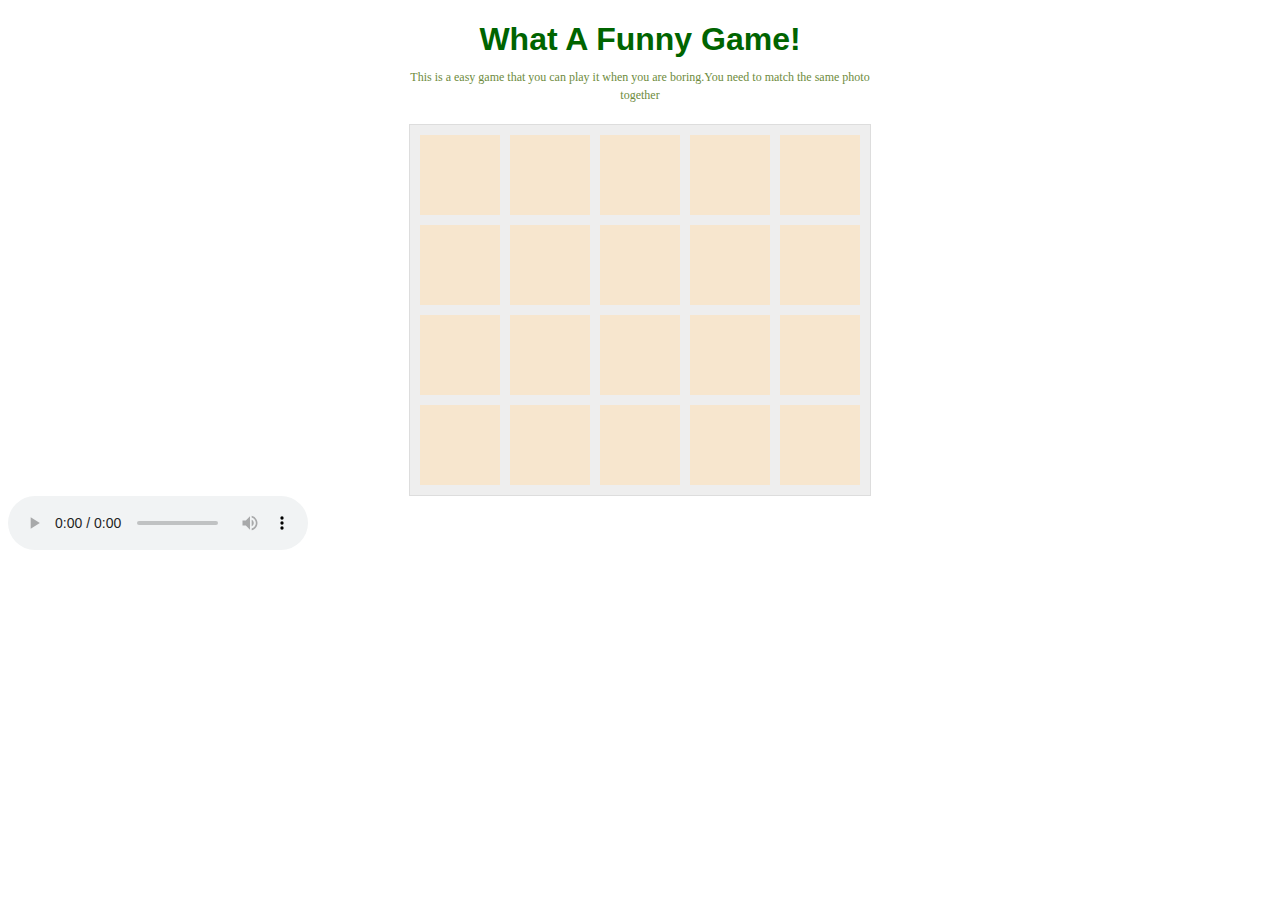
<file: game/index.html>
<!DOCTYPE html>
<html >
  <head>
    <meta charset="UTF-8">
    <title>A Pen by  carman</title>
    
    
    
    
        <link rel="stylesheet" href="css/style.css">

    
    
    
  </head>

  <body>

    <h1>What A Funny Game!</h1>
<p>This is a easy game that you can play it when you are boring.You need to match the same photo together</p>
<div id="container">
</div>
<audio controls>
  <source src="http://picosong.com/cdn/dc66693ff36d424a60bd327133273e04.mp3" type="audio/mpeg">
</audio>
    
        <script src="js/index.js"></script>

    
    
    
  </body>
</html>
</file>
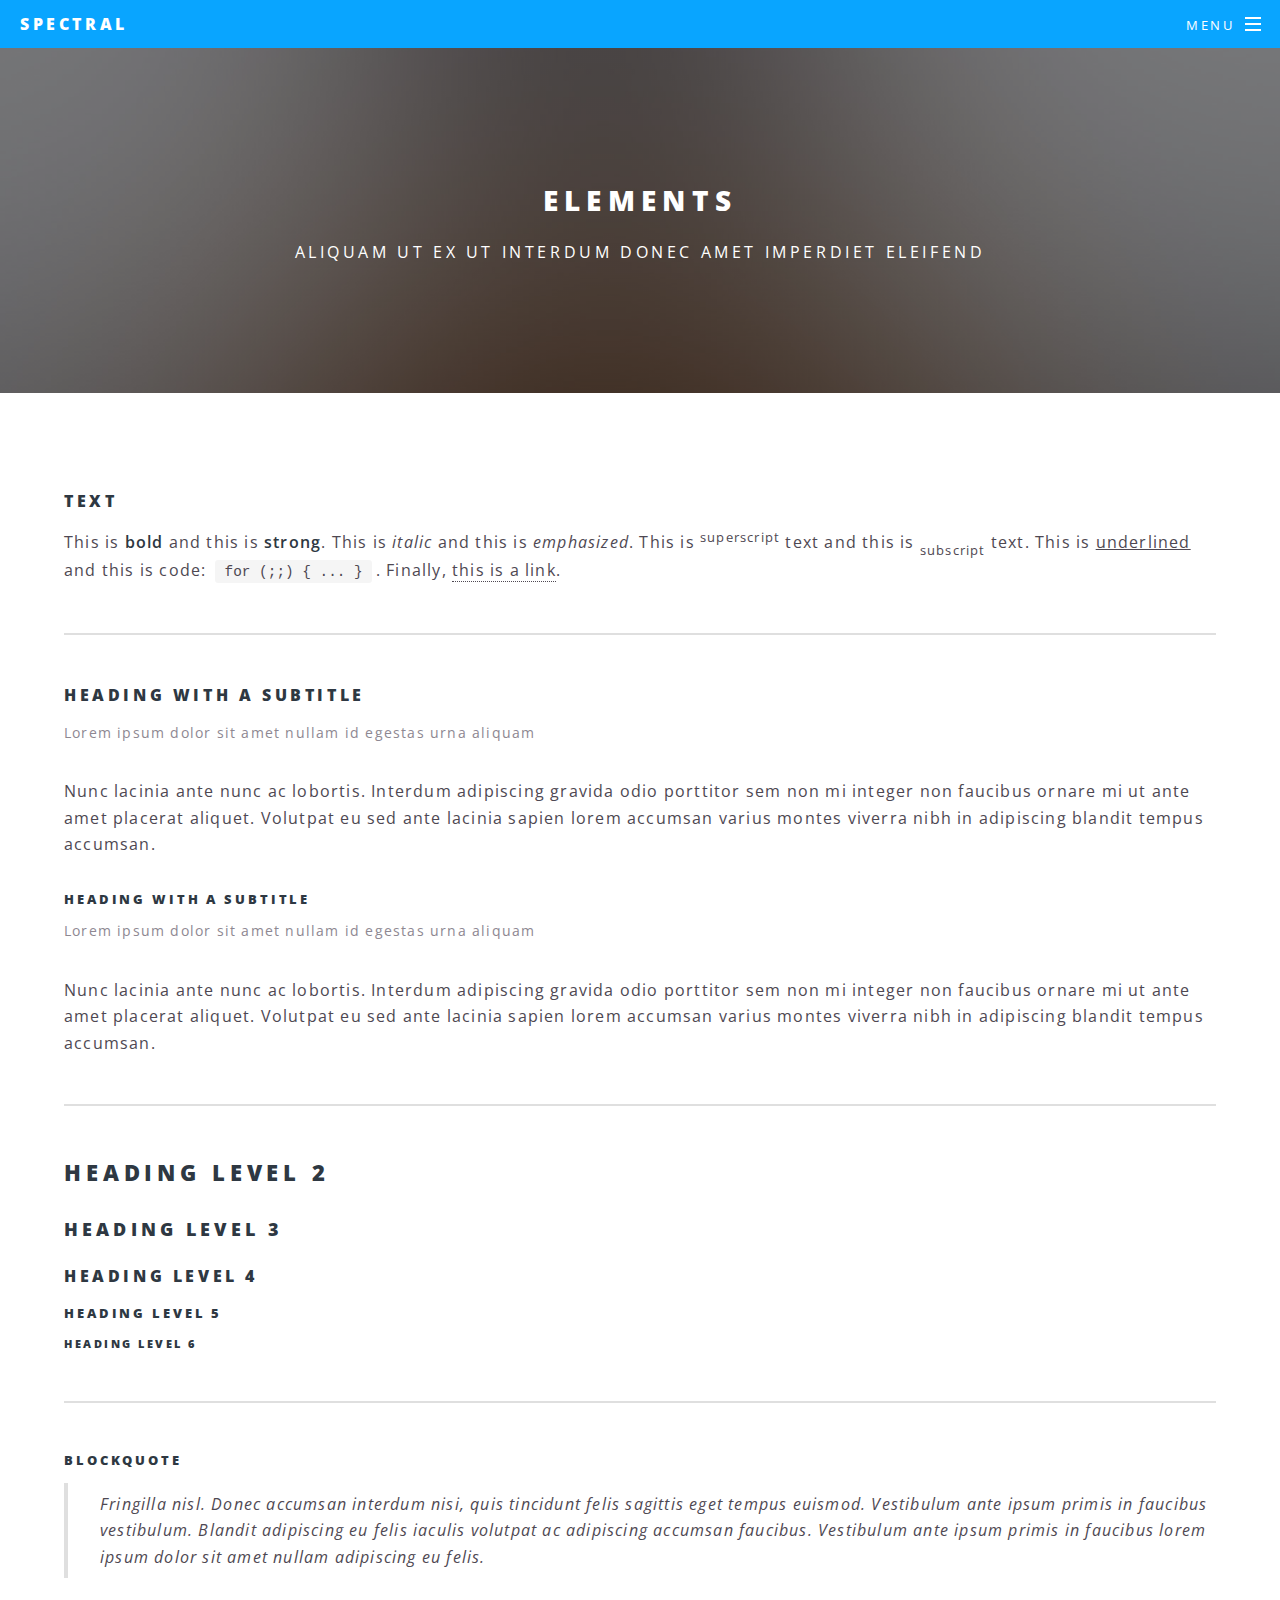
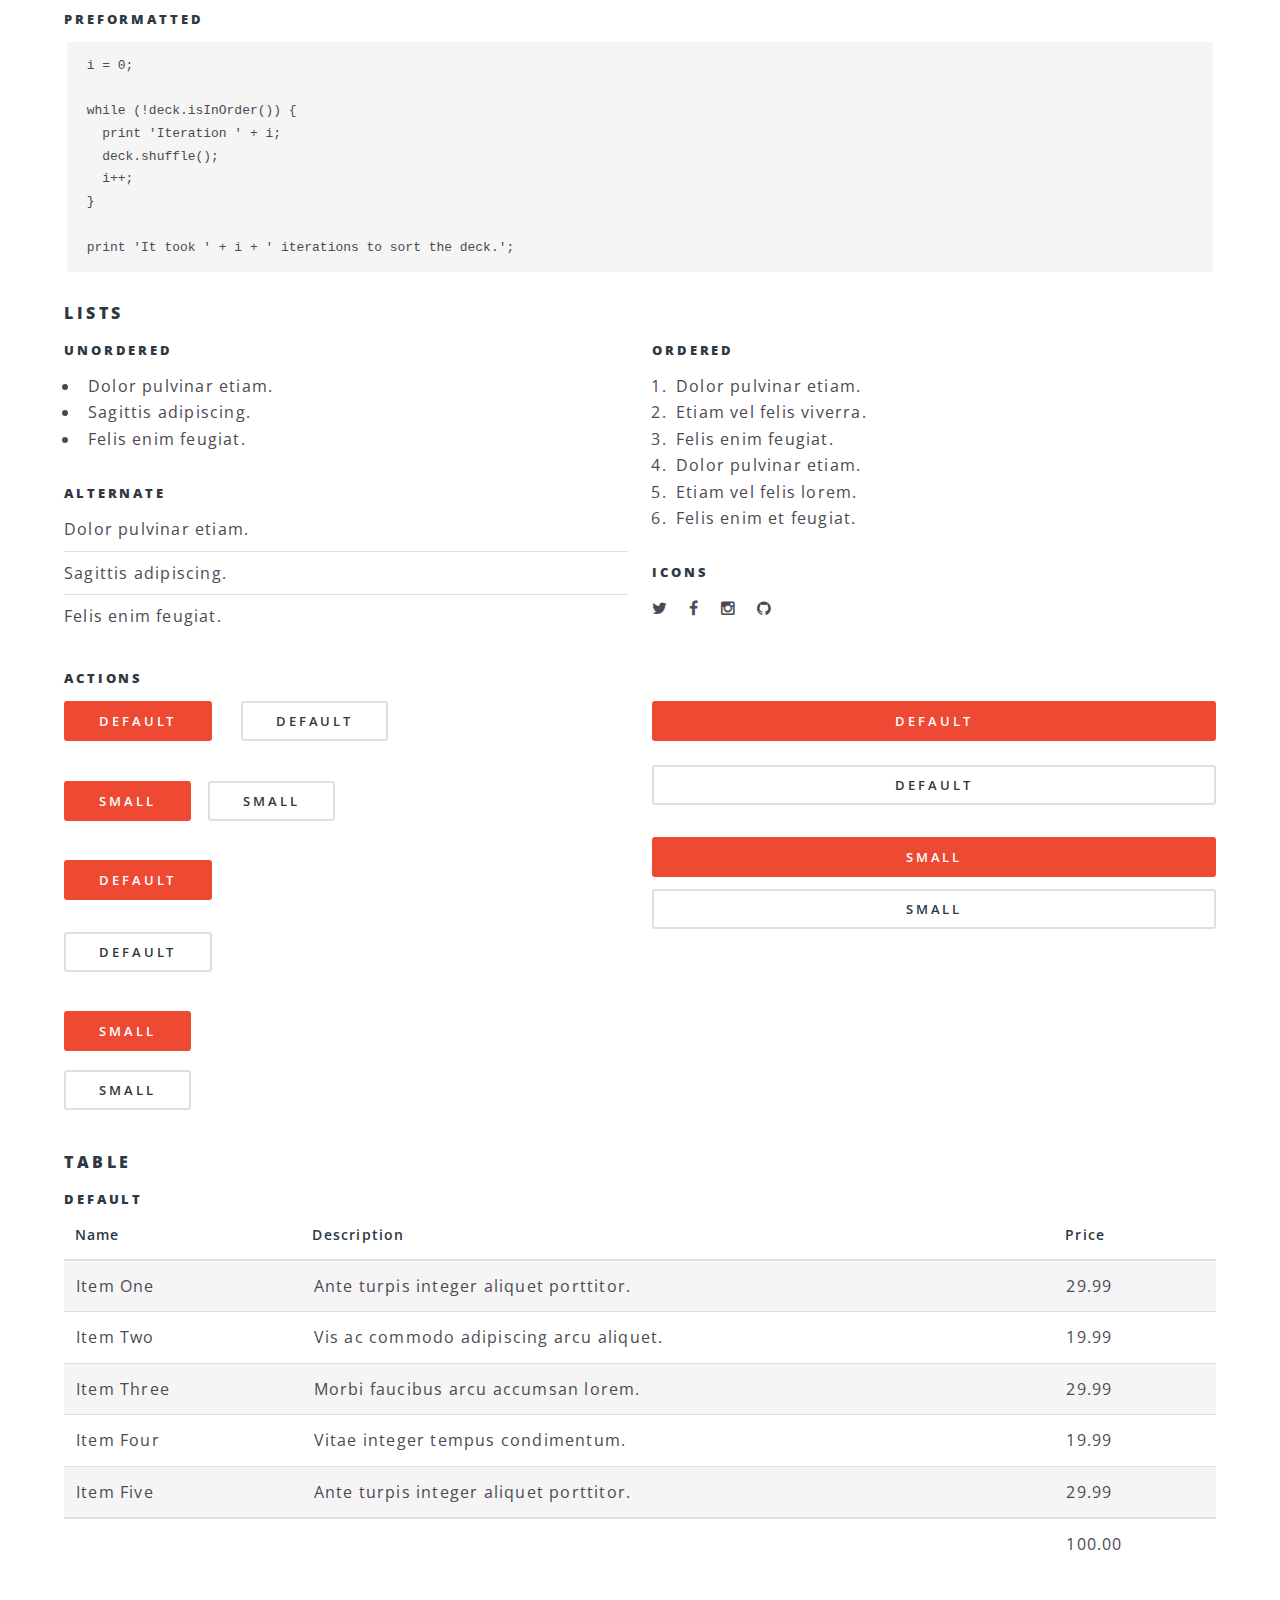
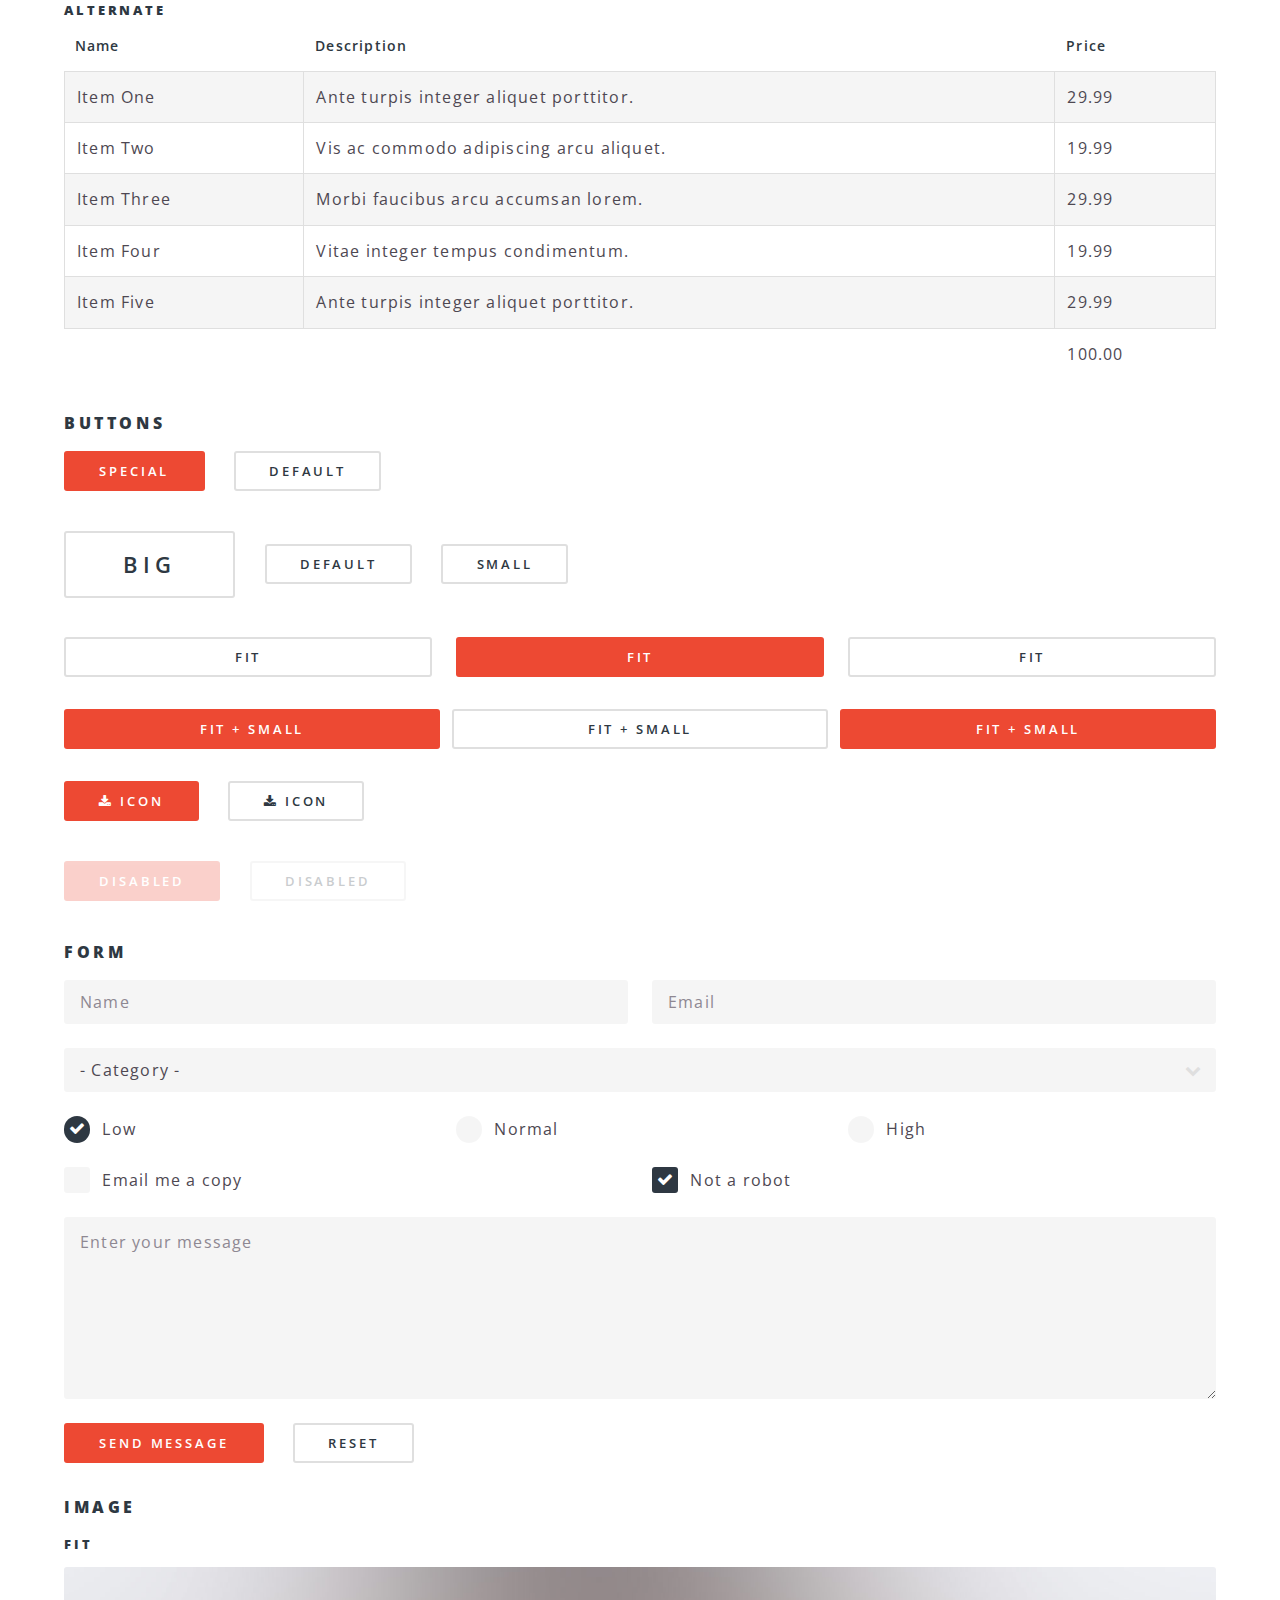
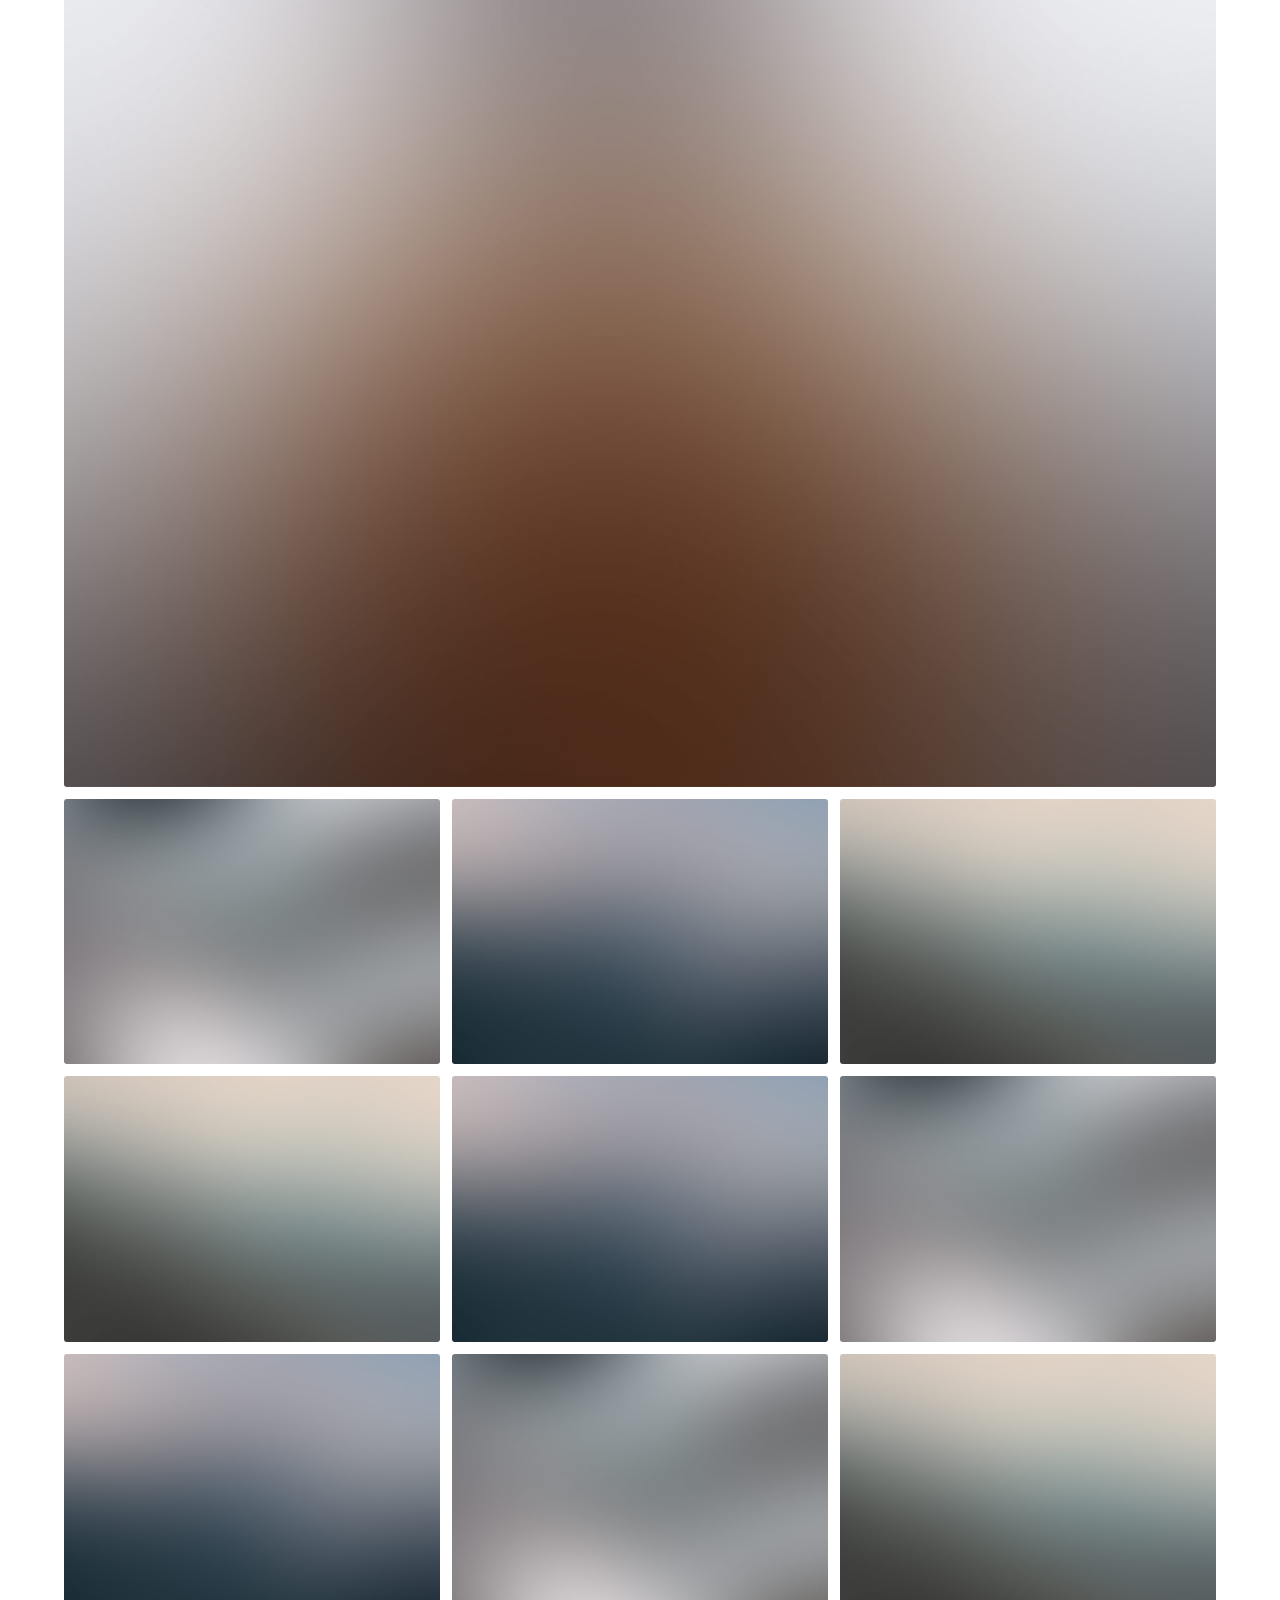
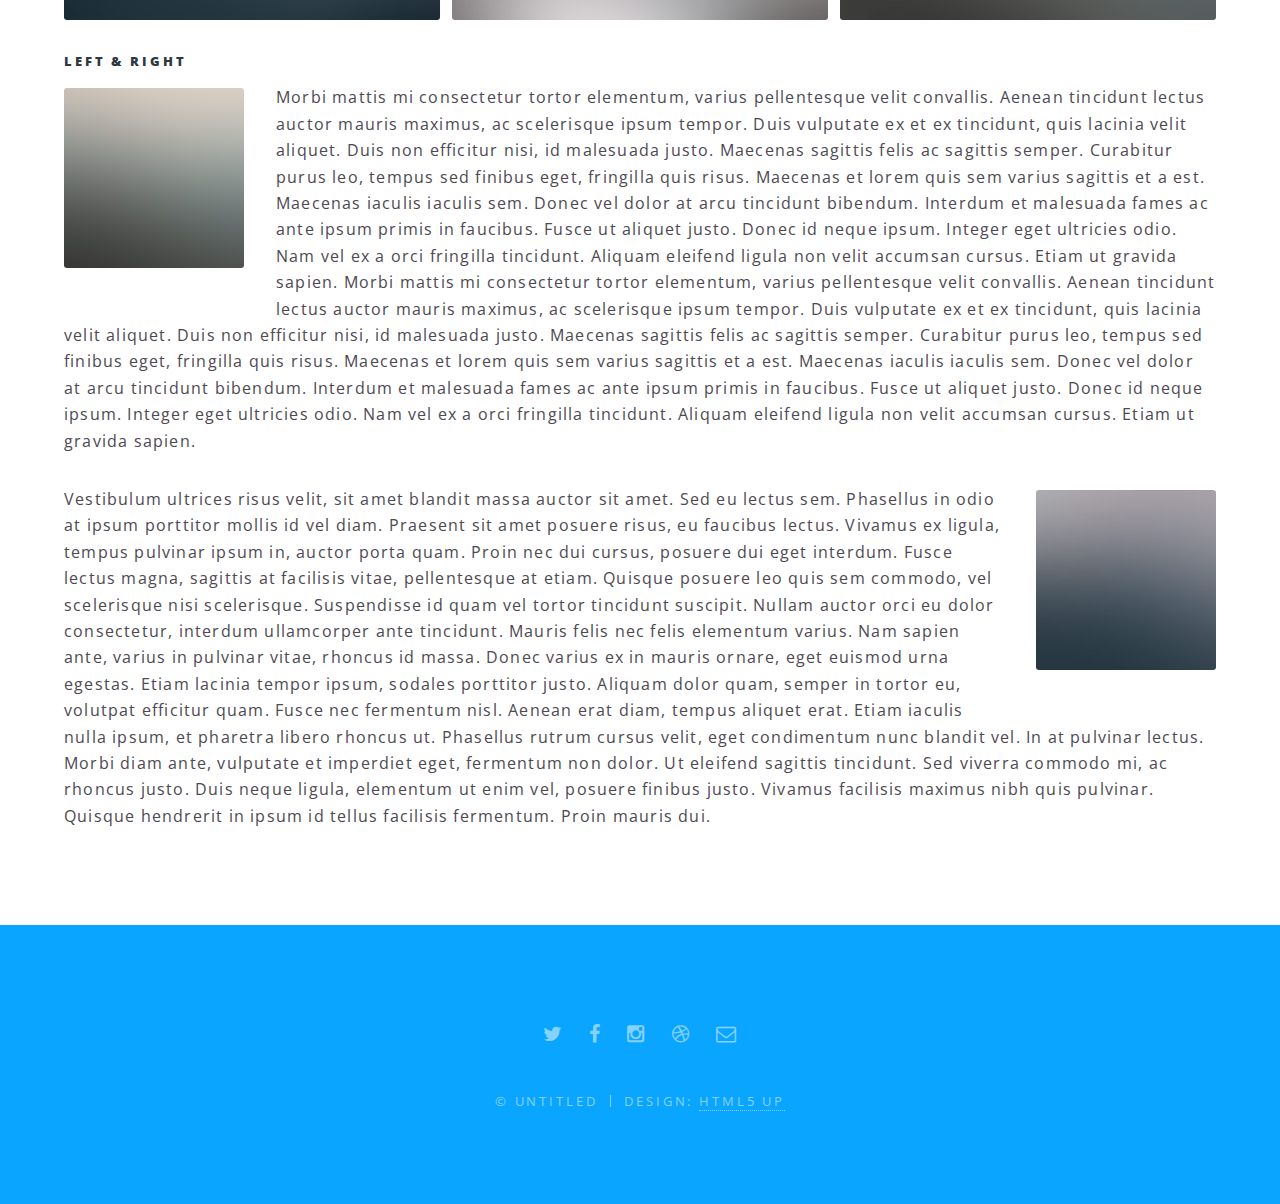
<file: elements.html>
<!DOCTYPE HTML>
<!--
	Spectral by HTML5 UP
	html5up.net | @n33co
	Free for personal and commercial use under the CCA 3.0 license (html5up.net/license)
-->
<html>
	<head>
		<title>Elements - Spectral by HTML5 UP</title>
		<meta charset="utf-8" />
		<meta name="viewport" content="width=device-width, initial-scale=1" />
		<!--[if lte IE 8]><script src="assets/js/ie/html5shiv.js"></script><![endif]-->
		<link rel="stylesheet" href="assets/css/main.css" />
		<!--[if lte IE 8]><link rel="stylesheet" href="assets/css/ie8.css" /><![endif]-->
		<!--[if lte IE 9]><link rel="stylesheet" href="assets/css/ie9.css" /><![endif]-->
	</head>
	<body>

		<!-- Page Wrapper -->
			<div id="page-wrapper">

				<!-- Header -->
					<header id="header">
						<h1><a href="index.html">Spectral</a></h1>
						<nav id="nav">
							<ul>
								<li class="special">
									<a href="#menu" class="menuToggle"><span>Menu</span></a>
									<div id="menu">
										<ul>
											<li><a href="index.html">Home</a></li>
											<li><a href="generic.html">Generic</a></li>
											<li><a href="elements.html">Elements</a></li>
											<li><a href="#">Sign Up</a></li>
											<li><a href="#">Log In</a></li>
										</ul>
									</div>
								</li>
							</ul>
						</nav>
					</header>

				<!-- Main -->
					<article id="main">
						<header>
							<h2>Elements</h2>
							<p>Aliquam ut ex ut interdum donec amet imperdiet eleifend</p>
						</header>
						<section class="wrapper style5">
							<div class="inner">

								<section>
									<h4>Text</h4>
									<p>This is <b>bold</b> and this is <strong>strong</strong>. This is <i>italic</i> and this is <em>emphasized</em>.
									This is <sup>superscript</sup> text and this is <sub>subscript</sub> text.
									This is <u>underlined</u> and this is code: <code>for (;;) { ... }</code>. Finally, <a href="#">this is a link</a>.</p>
									<hr />
									<header>
										<h4>Heading with a Subtitle</h4>
										<p>Lorem ipsum dolor sit amet nullam id egestas urna aliquam</p>
									</header>
									<p>Nunc lacinia ante nunc ac lobortis. Interdum adipiscing gravida odio porttitor sem non mi integer non faucibus ornare mi ut ante amet placerat aliquet. Volutpat eu sed ante lacinia sapien lorem accumsan varius montes viverra nibh in adipiscing blandit tempus accumsan.</p>
									<header>
										<h5>Heading with a Subtitle</h5>
										<p>Lorem ipsum dolor sit amet nullam id egestas urna aliquam</p>
									</header>
									<p>Nunc lacinia ante nunc ac lobortis. Interdum adipiscing gravida odio porttitor sem non mi integer non faucibus ornare mi ut ante amet placerat aliquet. Volutpat eu sed ante lacinia sapien lorem accumsan varius montes viverra nibh in adipiscing blandit tempus accumsan.</p>
									<hr />
									<h2>Heading Level 2</h2>
									<h3>Heading Level 3</h3>
									<h4>Heading Level 4</h4>
									<h5>Heading Level 5</h5>
									<h6>Heading Level 6</h6>
									<hr />
									<h5>Blockquote</h5>
									<blockquote>Fringilla nisl. Donec accumsan interdum nisi, quis tincidunt felis sagittis eget tempus euismod. Vestibulum ante ipsum primis in faucibus vestibulum. Blandit adipiscing eu felis iaculis volutpat ac adipiscing accumsan faucibus. Vestibulum ante ipsum primis in faucibus lorem ipsum dolor sit amet nullam adipiscing eu felis.</blockquote>
									<h5>Preformatted</h5>
									<pre><code>i = 0;

while (!deck.isInOrder()) {
  print 'Iteration ' + i;
  deck.shuffle();
  i++;
}

print 'It took ' + i + ' iterations to sort the deck.';</code></pre>
								</section>

								<section>
									<h4>Lists</h4>
									<div class="row">
										<div class="6u 12u$(medium)">
											<h5>Unordered</h5>
											<ul>
												<li>Dolor pulvinar etiam.</li>
												<li>Sagittis adipiscing.</li>
												<li>Felis enim feugiat.</li>
											</ul>
											<h5>Alternate</h5>
											<ul class="alt">
												<li>Dolor pulvinar etiam.</li>
												<li>Sagittis adipiscing.</li>
												<li>Felis enim feugiat.</li>
											</ul>
										</div>
										<div class="6u$ 12u$(medium)">
											<h5>Ordered</h5>
											<ol>
												<li>Dolor pulvinar etiam.</li>
												<li>Etiam vel felis viverra.</li>
												<li>Felis enim feugiat.</li>
												<li>Dolor pulvinar etiam.</li>
												<li>Etiam vel felis lorem.</li>
												<li>Felis enim et feugiat.</li>
											</ol>
											<h5>Icons</h5>
											<ul class="icons">
												<li><a href="#" class="icon fa-twitter"><span class="label">Twitter</span></a></li>
												<li><a href="#" class="icon fa-facebook"><span class="label">Facebook</span></a></li>
												<li><a href="#" class="icon fa-instagram"><span class="label">Instagram</span></a></li>
												<li><a href="#" class="icon fa-github"><span class="label">Github</span></a></li>
											</ul>
										</div>
									</div>
									<h5>Actions</h5>
									<div class="row">
										<div class="6u 12u$(medium)">
											<ul class="actions">
												<li><a href="#" class="button special">Default</a></li>
												<li><a href="#" class="button">Default</a></li>
											</ul>
											<ul class="actions small">
												<li><a href="#" class="button special small">Small</a></li>
												<li><a href="#" class="button small">Small</a></li>
											</ul>
											<ul class="actions vertical">
												<li><a href="#" class="button special">Default</a></li>
												<li><a href="#" class="button">Default</a></li>
											</ul>
											<ul class="actions vertical small">
												<li><a href="#" class="button special small">Small</a></li>
												<li><a href="#" class="button small">Small</a></li>
											</ul>
										</div>
										<div class="6u 12u$(medium)">
											<ul class="actions vertical">
												<li><a href="#" class="button special fit">Default</a></li>
												<li><a href="#" class="button fit">Default</a></li>
											</ul>
											<ul class="actions vertical small">
												<li><a href="#" class="button special small fit">Small</a></li>
												<li><a href="#" class="button small fit">Small</a></li>
											</ul>
										</div>
									</div>
								</section>

								<section>
									<h4>Table</h4>
									<h5>Default</h5>
									<div class="table-wrapper">
										<table>
											<thead>
												<tr>
													<th>Name</th>
													<th>Description</th>
													<th>Price</th>
												</tr>
											</thead>
											<tbody>
												<tr>
													<td>Item One</td>
													<td>Ante turpis integer aliquet porttitor.</td>
													<td>29.99</td>
												</tr>
												<tr>
													<td>Item Two</td>
													<td>Vis ac commodo adipiscing arcu aliquet.</td>
													<td>19.99</td>
												</tr>
												<tr>
													<td>Item Three</td>
													<td> Morbi faucibus arcu accumsan lorem.</td>
													<td>29.99</td>
												</tr>
												<tr>
													<td>Item Four</td>
													<td>Vitae integer tempus condimentum.</td>
													<td>19.99</td>
												</tr>
												<tr>
													<td>Item Five</td>
													<td>Ante turpis integer aliquet porttitor.</td>
													<td>29.99</td>
												</tr>
											</tbody>
											<tfoot>
												<tr>
													<td colspan="2"></td>
													<td>100.00</td>
												</tr>
											</tfoot>
										</table>
									</div>

									<h5>Alternate</h5>
									<div class="table-wrapper">
										<table class="alt">
											<thead>
												<tr>
													<th>Name</th>
													<th>Description</th>
													<th>Price</th>
												</tr>
											</thead>
											<tbody>
												<tr>
													<td>Item One</td>
													<td>Ante turpis integer aliquet porttitor.</td>
													<td>29.99</td>
												</tr>
												<tr>
													<td>Item Two</td>
													<td>Vis ac commodo adipiscing arcu aliquet.</td>
													<td>19.99</td>
												</tr>
												<tr>
													<td>Item Three</td>
													<td> Morbi faucibus arcu accumsan lorem.</td>
													<td>29.99</td>
												</tr>
												<tr>
													<td>Item Four</td>
													<td>Vitae integer tempus condimentum.</td>
													<td>19.99</td>
												</tr>
												<tr>
													<td>Item Five</td>
													<td>Ante turpis integer aliquet porttitor.</td>
													<td>29.99</td>
												</tr>
											</tbody>
											<tfoot>
												<tr>
													<td colspan="2"></td>
													<td>100.00</td>
												</tr>
											</tfoot>
										</table>
									</div>
								</section>

								<section>
									<h4>Buttons</h4>
									<ul class="actions">
										<li><a href="#" class="button special">Special</a></li>
										<li><a href="#" class="button">Default</a></li>
									</ul>
									<ul class="actions">
										<li><a href="#" class="button big">Big</a></li>
										<li><a href="#" class="button">Default</a></li>
										<li><a href="#" class="button small">Small</a></li>
									</ul>
									<ul class="actions fit">
										<li><a href="#" class="button fit">Fit</a></li>
										<li><a href="#" class="button special fit">Fit</a></li>
										<li><a href="#" class="button fit">Fit</a></li>
									</ul>
									<ul class="actions fit small">
										<li><a href="#" class="button special fit small">Fit + Small</a></li>
										<li><a href="#" class="button fit small">Fit + Small</a></li>
										<li><a href="#" class="button special fit small">Fit + Small</a></li>
									</ul>
									<ul class="actions">
										<li><a href="#" class="button special icon fa-download">Icon</a></li>
										<li><a href="#" class="button icon fa-download">Icon</a></li>
									</ul>
									<ul class="actions">
										<li><span class="button special disabled">Disabled</span></li>
										<li><span class="button disabled">Disabled</span></li>
									</ul>
								</section>

								<section>
									<h4>Form</h4>
									<form method="post" action="#">
										<div class="row uniform">
											<div class="6u 12u$(xsmall)">
												<input type="text" name="demo-name" id="demo-name" value="" placeholder="Name" />
											</div>
											<div class="6u$ 12u$(xsmall)">
												<input type="email" name="demo-email" id="demo-email" value="" placeholder="Email" />
											</div>
											<div class="12u$">
												<div class="select-wrapper">
													<select name="demo-category" id="demo-category">
														<option value="">- Category -</option>
														<option value="1">Manufacturing</option>
														<option value="1">Shipping</option>
														<option value="1">Administration</option>
														<option value="1">Human Resources</option>
													</select>
												</div>
											</div>
											<div class="4u 12u$(small)">
												<input type="radio" id="demo-priority-low" name="demo-priority" checked>
												<label for="demo-priority-low">Low</label>
											</div>
											<div class="4u 12u$(small)">
												<input type="radio" id="demo-priority-normal" name="demo-priority">
												<label for="demo-priority-normal">Normal</label>
											</div>
											<div class="4u$ 12u$(small)">
												<input type="radio" id="demo-priority-high" name="demo-priority">
												<label for="demo-priority-high">High</label>
											</div>
											<div class="6u 12u$(small)">
												<input type="checkbox" id="demo-copy" name="demo-copy">
												<label for="demo-copy">Email me a copy</label>
											</div>
											<div class="6u$ 12u$(small)">
												<input type="checkbox" id="demo-human" name="demo-human" checked>
												<label for="demo-human">Not a robot</label>
											</div>
											<div class="12u$">
												<textarea name="demo-message" id="demo-message" placeholder="Enter your message" rows="6"></textarea>
											</div>
											<div class="12u$">
												<ul class="actions">
													<li><input type="submit" value="Send Message" class="special" /></li>
													<li><input type="reset" value="Reset" /></li>
												</ul>
											</div>
										</div>
									</form>
								</section>

								<section>
									<h4>Image</h4>
									<h5>Fit</h5>
									<div class="box alt">
										<div class="row uniform 50%">
											<div class="12u"><span class="image fit"><img src="images/banner.jpg" alt="" /></span></div>
											<div class="4u"><span class="image fit"><img src="images/pic01.jpg" alt="" /></span></div>
											<div class="4u"><span class="image fit"><img src="images/pic02.jpg" alt="" /></span></div>
											<div class="4u"><span class="image fit"><img src="images/pic03.jpg" alt="" /></span></div>
											<div class="4u"><span class="image fit"><img src="images/pic03.jpg" alt="" /></span></div>
											<div class="4u"><span class="image fit"><img src="images/pic02.jpg" alt="" /></span></div>
											<div class="4u"><span class="image fit"><img src="images/pic01.jpg" alt="" /></span></div>
											<div class="4u"><span class="image fit"><img src="images/pic02.jpg" alt="" /></span></div>
											<div class="4u"><span class="image fit"><img src="images/pic01.jpg" alt="" /></span></div>
											<div class="4u"><span class="image fit"><img src="images/pic03.jpg" alt="" /></span></div>
										</div>
									</div>
									<h5>Left &amp; Right</h5>
									<p><span class="image left"><img src="images/pic04.jpg" alt="" /></span>Morbi mattis mi consectetur tortor elementum, varius pellentesque velit convallis. Aenean tincidunt lectus auctor mauris maximus, ac scelerisque ipsum tempor. Duis vulputate ex et ex tincidunt, quis lacinia velit aliquet. Duis non efficitur nisi, id malesuada justo. Maecenas sagittis felis ac sagittis semper. Curabitur purus leo, tempus sed finibus eget, fringilla quis risus. Maecenas et lorem quis sem varius sagittis et a est. Maecenas iaculis iaculis sem. Donec vel dolor at arcu tincidunt bibendum. Interdum et malesuada fames ac ante ipsum primis in faucibus. Fusce ut aliquet justo. Donec id neque ipsum. Integer eget ultricies odio. Nam vel ex a orci fringilla tincidunt. Aliquam eleifend ligula non velit accumsan cursus. Etiam ut gravida sapien. Morbi mattis mi consectetur tortor elementum, varius pellentesque velit convallis. Aenean tincidunt lectus auctor mauris maximus, ac scelerisque ipsum tempor. Duis vulputate ex et ex tincidunt, quis lacinia velit aliquet. Duis non efficitur nisi, id malesuada justo. Maecenas sagittis felis ac sagittis semper. Curabitur purus leo, tempus sed finibus eget, fringilla quis risus. Maecenas et lorem quis sem varius sagittis et a est. Maecenas iaculis iaculis sem. Donec vel dolor at arcu tincidunt bibendum. Interdum et malesuada fames ac ante ipsum primis in faucibus. Fusce ut aliquet justo. Donec id neque ipsum. Integer eget ultricies odio. Nam vel ex a orci fringilla tincidunt. Aliquam eleifend ligula non velit accumsan cursus. Etiam ut gravida sapien.</p>
									<p><span class="image right"><img src="images/pic05.jpg" alt="" /></span>Vestibulum ultrices risus velit, sit amet blandit massa auctor sit amet. Sed eu lectus sem. Phasellus in odio at ipsum porttitor mollis id vel diam. Praesent sit amet posuere risus, eu faucibus lectus. Vivamus ex ligula, tempus pulvinar ipsum in, auctor porta quam. Proin nec dui cursus, posuere dui eget interdum. Fusce lectus magna, sagittis at facilisis vitae, pellentesque at etiam. Quisque posuere leo quis sem commodo, vel scelerisque nisi scelerisque. Suspendisse id quam vel tortor tincidunt suscipit. Nullam auctor orci eu dolor consectetur, interdum ullamcorper ante tincidunt. Mauris felis nec felis elementum varius. Nam sapien ante, varius in pulvinar vitae, rhoncus id massa. Donec varius ex in mauris ornare, eget euismod urna egestas. Etiam lacinia tempor ipsum, sodales porttitor justo. Aliquam dolor quam, semper in tortor eu, volutpat efficitur quam. Fusce nec fermentum nisl. Aenean erat diam, tempus aliquet erat. Etiam iaculis nulla ipsum, et pharetra libero rhoncus ut. Phasellus rutrum cursus velit, eget condimentum nunc blandit vel. In at pulvinar lectus. Morbi diam ante, vulputate et imperdiet eget, fermentum non dolor. Ut eleifend sagittis tincidunt. Sed viverra commodo mi, ac rhoncus justo. Duis neque ligula, elementum ut enim vel, posuere finibus justo. Vivamus facilisis maximus nibh quis pulvinar. Quisque hendrerit in ipsum id tellus facilisis fermentum. Proin mauris dui.</p>
								</section>

							</div>
						</section>
					</article>

				<!-- Footer -->
					<footer id="footer">
						<ul class="icons">
							<li><a href="#" class="icon fa-twitter"><span class="label">Twitter</span></a></li>
							<li><a href="#" class="icon fa-facebook"><span class="label">Facebook</span></a></li>
							<li><a href="#" class="icon fa-instagram"><span class="label">Instagram</span></a></li>
							<li><a href="#" class="icon fa-dribbble"><span class="label">Dribbble</span></a></li>
							<li><a href="#" class="icon fa-envelope-o"><span class="label">Email</span></a></li>
						</ul>
						<ul class="copyright">
							<li>&copy; Untitled</li><li>Design: <a href="http://html5up.net">HTML5 UP</a></li>
						</ul>
					</footer>

			</div>

		<!-- Scripts -->
			<script src="assets/js/jquery.min.js"></script>
			<script src="assets/js/jquery.scrollex.min.js"></script>
			<script src="assets/js/jquery.scrolly.min.js"></script>
			<script src="assets/js/skel.min.js"></script>
			<script src="assets/js/util.js"></script>
			<!--[if lte IE 8]><script src="assets/js/ie/respond.min.js"></script><![endif]-->
			<script src="assets/js/main.js"></script>

	</body>
</html>
</file>
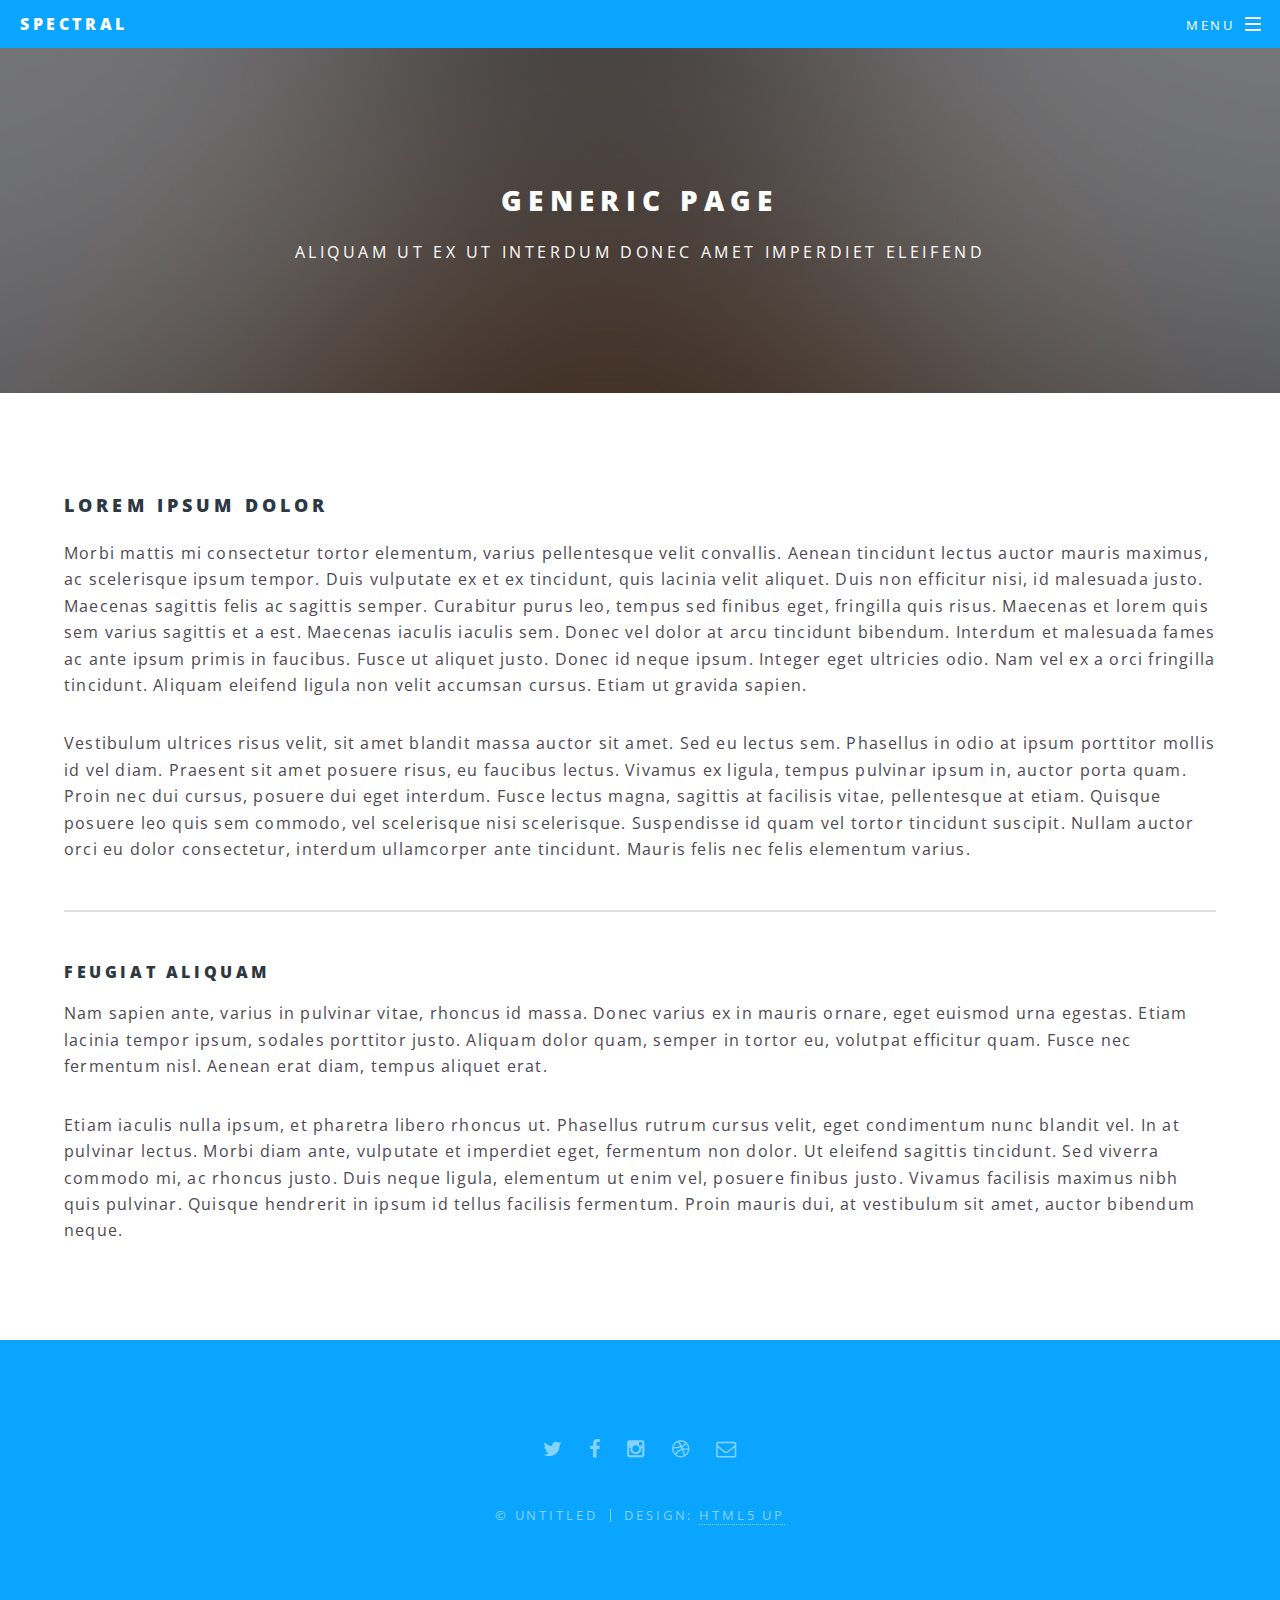
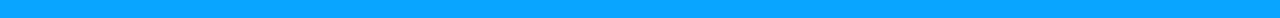
<file: generic.html>
<!DOCTYPE HTML>
<!--
	Spectral by HTML5 UP
	html5up.net | @n33co
	Free for personal and commercial use under the CCA 3.0 license (html5up.net/license)
-->
<html>
	<head>
		<title>Generic - Spectral by HTML5 UP</title>
		<meta charset="utf-8" />
		<meta name="viewport" content="width=device-width, initial-scale=1" />
		<!--[if lte IE 8]><script src="assets/js/ie/html5shiv.js"></script><![endif]-->
		<link rel="stylesheet" href="assets/css/main.css" />
		<!--[if lte IE 8]><link rel="stylesheet" href="assets/css/ie8.css" /><![endif]-->
		<!--[if lte IE 9]><link rel="stylesheet" href="assets/css/ie9.css" /><![endif]-->
	</head>
	<body>

		<!-- Page Wrapper -->
			<div id="page-wrapper">

				<!-- Header -->
					<header id="header">
						<h1><a href="index.html">Spectral</a></h1>
						<nav id="nav">
							<ul>
								<li class="special">
									<a href="#menu" class="menuToggle"><span>Menu</span></a>
									<div id="menu">
										<ul>
											<li><a href="index.html">Home</a></li>
											<li><a href="generic.html">Generic</a></li>
											<li><a href="elements.html">Elements</a></li>
											<li><a href="#">Sign Up</a></li>
											<li><a href="#">Log In</a></li>
										</ul>
									</div>
								</li>
							</ul>
						</nav>
					</header>

				<!-- Main -->
					<article id="main">
						<header>
							<h2>Generic Page</h2>
							<p>Aliquam ut ex ut interdum donec amet imperdiet eleifend</p>
						</header>
						<section class="wrapper style5">
							<div class="inner">

								<h3>Lorem ipsum dolor</h3>
								<p>Morbi mattis mi consectetur tortor elementum, varius pellentesque velit convallis. Aenean tincidunt lectus auctor mauris maximus, ac scelerisque ipsum tempor. Duis vulputate ex et ex tincidunt, quis lacinia velit aliquet. Duis non efficitur nisi, id malesuada justo. Maecenas sagittis felis ac sagittis semper. Curabitur purus leo, tempus sed finibus eget, fringilla quis risus. Maecenas et lorem quis sem varius sagittis et a est. Maecenas iaculis iaculis sem. Donec vel dolor at arcu tincidunt bibendum. Interdum et malesuada fames ac ante ipsum primis in faucibus. Fusce ut aliquet justo. Donec id neque ipsum. Integer eget ultricies odio. Nam vel ex a orci fringilla tincidunt. Aliquam eleifend ligula non velit accumsan cursus. Etiam ut gravida sapien.</p>

								<p>Vestibulum ultrices risus velit, sit amet blandit massa auctor sit amet. Sed eu lectus sem. Phasellus in odio at ipsum porttitor mollis id vel diam. Praesent sit amet posuere risus, eu faucibus lectus. Vivamus ex ligula, tempus pulvinar ipsum in, auctor porta quam. Proin nec dui cursus, posuere dui eget interdum. Fusce lectus magna, sagittis at facilisis vitae, pellentesque at etiam. Quisque posuere leo quis sem commodo, vel scelerisque nisi scelerisque. Suspendisse id quam vel tortor tincidunt suscipit. Nullam auctor orci eu dolor consectetur, interdum ullamcorper ante tincidunt. Mauris felis nec felis elementum varius.</p>

								<hr />

								<h4>Feugiat aliquam</h4>
								<p>Nam sapien ante, varius in pulvinar vitae, rhoncus id massa. Donec varius ex in mauris ornare, eget euismod urna egestas. Etiam lacinia tempor ipsum, sodales porttitor justo. Aliquam dolor quam, semper in tortor eu, volutpat efficitur quam. Fusce nec fermentum nisl. Aenean erat diam, tempus aliquet erat.</p>

								<p>Etiam iaculis nulla ipsum, et pharetra libero rhoncus ut. Phasellus rutrum cursus velit, eget condimentum nunc blandit vel. In at pulvinar lectus. Morbi diam ante, vulputate et imperdiet eget, fermentum non dolor. Ut eleifend sagittis tincidunt. Sed viverra commodo mi, ac rhoncus justo. Duis neque ligula, elementum ut enim vel, posuere finibus justo. Vivamus facilisis maximus nibh quis pulvinar. Quisque hendrerit in ipsum id tellus facilisis fermentum. Proin mauris dui, at vestibulum sit amet, auctor bibendum neque.</p>

							</div>
						</section>
					</article>

				<!-- Footer -->
					<footer id="footer">
						<ul class="icons">
							<li><a href="#" class="icon fa-twitter"><span class="label">Twitter</span></a></li>
							<li><a href="#" class="icon fa-facebook"><span class="label">Facebook</span></a></li>
							<li><a href="#" class="icon fa-instagram"><span class="label">Instagram</span></a></li>
							<li><a href="#" class="icon fa-dribbble"><span class="label">Dribbble</span></a></li>
							<li><a href="#" class="icon fa-envelope-o"><span class="label">Email</span></a></li>
						</ul>
						<ul class="copyright">
							<li>&copy; Untitled</li><li>Design: <a href="http://html5up.net">HTML5 UP</a></li>
						</ul>
					</footer>

			</div>

		<!-- Scripts -->
			<script src="assets/js/jquery.min.js"></script>
			<script src="assets/js/jquery.scrollex.min.js"></script>
			<script src="assets/js/jquery.scrolly.min.js"></script>
			<script src="assets/js/skel.min.js"></script>
			<script src="assets/js/util.js"></script>
			<!--[if lte IE 8]><script src="assets/js/ie/respond.min.js"></script><![endif]-->
			<script src="assets/js/main.js"></script>

	</body>
</html>
</file>
<file: game/css/style.css>
h1 {
  text-align: center;
  font-size: 2em;
  font-family: Arial;
  color: #006400;
  margin-bottom: 10px;
}

p {
  text-align: center;
  width: 500px;
  margin: auto;
  margin-bottom: 20px;
  font-family: algeria;
  font-size: 12px;
  line-height: 18px;
  color: #6e8b3d;
}

#container {
  background: #eee;
  border: 1px solid #ddd;
  width: 460px;
  height: 370px;
  margin: auto;
}

.tile_box {
  display: block;
  float: left;
  width: 80px;
  height: 80px;
  background: #ffdead;
  margin-left: 10px;
  margin-top: 10px;
  text-decoration: none;
  color: #ec5a8e;
  font-family: Arial;
  text-align: center;
  line-height: 80px;
  font-size: 32px;
  cursor: pointer;
  opacity: .5;
}

.tile_box:hover {
  opacity: 1;
}

.removed {
  background: #ff8c69!important;
  cursor: default !important;
}
</file>
<file: assets/css/ie8.css>
/*
	Spectral by HTML5 UP
	html5up.net | @n33co
	Free for personal and commercial use under the CCA 3.0 license (html5up.net/license)
*/

/* Icon */

	.icon.major {
		border: none;
	}

		.icon.major:before {
			font-size: 3em;
		}

/* Form */

	label {
		color: #2E3842;
	}

	input[type="text"],
	input[type="password"],
	input[type="email"],
	select,
	textarea {
		border: solid 1px #dfdfdf;
	}

/* Button */

	input[type="submit"],
	input[type="reset"],
	input[type="button"],
	button,
	.button {
		border: solid 2px #dfdfdf;
	}

		input[type="submit"].special,
		input[type="reset"].special,
		input[type="button"].special,
		button.special,
		.button.special {
			border: 0 !important;
		}

/* Page Wrapper + Menu */

	#menu {
		display: none;
	}

	body.is-menu-visible #menu {
		display: block;
	}

/* Header */

	#header nav > ul > li > a.menuToggle:after {
		display: none;
	}

/* Banner + Wrapper (style4) */

	#banner,
	.wrapper.style4 {
		-ms-behavior: url("assets/js/ie/backgroundsize.min.htc");
	}

		#banner:before,
		.wrapper.style4:before {
			display: none;
		}

/* Banner */

	#banner .more {
		height: 4em;
	}

		#banner .more:after {
			display: none;
		}

/* Main */

	#main > header {
		-ms-behavior: url("assets/js/ie/backgroundsize.min.htc");
	}

		#main > header:before {
			display: none;
		}
</file>
<file: assets/css/ie9.css>
/*
	Spectral by HTML5 UP
	html5up.net | @n33co
	Free for personal and commercial use under the CCA 3.0 license (html5up.net/license)
*/

/* Spotlight */

	.spotlight {
		display: block;
	}

		.spotlight .image {
			display: inline-block;
			vertical-align: top;
		}

		.spotlight .content {
			padding: 4em 4em 2em 4em ;
			display: inline-block;
		}

		.spotlight:after {
			clear: both;
			content: '';
			display: block;
		}

/* Features */

	.features {
		display: block;
	}

		.features li {
			float: left;
		}

		.features:after {
			content: '';
			display: block;
			clear: both;
		}

/* Banner + Wrapper (style4) */

	#banner,
	.wrapper.style4 {
		background-image: url("../../images/banner.jpg");
		background-position: center center;
		background-repeat: no-repeat;
		background-size: cover;
		position: relative;
	}

		#banner:before,
		.wrapper.style4:before {
			background: #000000;
			content: '';
			height: 100%;
			left: 0;
			opacity: 0.5;
			position: absolute;
			top: 0;
			width: 100%;
		}

		#banner .inner,
		.wrapper.style4 .inner {
			position: relative;
			z-index: 1;
		}

/* Banner */

	#banner {
		padding: 14em 0 12em 0 ;
		height: auto;
	}

		#banner:after {
			display: none;
		}

/* CTA */

	#cta .inner header {
		float: left;
	}

	#cta .inner .actions {
		float: left;
	}

	#cta .inner:after {
		clear: both;
		content: '';
		display: block;
	}

/* Main */

	#main > header {
		background-image: url("../../images/banner.jpg");
		background-position: center center;
		background-repeat: no-repeat;
		background-size: cover;
		position: relative;
	}

		#main > header:before {
			background: #000000;
			content: '';
			height: 100%;
			left: 0;
			opacity: 0.5;
			position: absolute;
			top: 0;
			width: 100%;
		}

		#main > header > * {
			position: relative;
			z-index: 1;
		}
</file>
<file: assets/css/main.css>
@import url(font-awesome.min.css);
@import url("http://fonts.googleapis.com/css?family=Open+Sans:400,400italic,600,600italic,800,800italic");

/*
	Spectral by HTML5 UP
	html5up.net | @n33co
	Free for personal and commercial use under the CCA 3.0 license (html5up.net/license)
*/

/* Reset */

	html, body, div, span, applet, object, iframe, h1, h2, h3, h4, h5, h6, p, blockquote, pre, a, abbr, acronym, address, big, cite, code, del, dfn, em, img, ins, kbd, q, s, samp, small, strike, strong, sub, sup, tt, var, b, u, i, center, dl, dt, dd, ol, ul, li, fieldset, form, label, legend, table, caption, tbody, tfoot, thead, tr, th, td, article, aside, canvas, details, embed, figure, figcaption, footer, header, hgroup, menu, nav, output, ruby, section, summary, time, mark, audio, video {
		margin: 0;
		padding: 0;
		border: 0;
		font-size: 100%;
		font: inherit;
		vertical-align: baseline;
	}

	article, aside, details, figcaption, figure, footer, header, hgroup, menu, nav, section {
		display: block;
	}

	body {
		line-height: 1;
	}

	ol, ul {
		list-style: none;
	}

	blockquote, q {
		quotes: none;
	}

	blockquote:before, blockquote:after, q:before, q:after {
		content: '';
		content: none;
	}

	table {
		border-collapse: collapse;
		border-spacing: 0;
	}

	body {
		-webkit-text-size-adjust: none;
	}

/* Box Model */

	*, *:before, *:after {
		-moz-box-sizing: border-box;
		-webkit-box-sizing: border-box;
		box-sizing: border-box;
	}

/* Grid */

	.row {
		border-bottom: solid 1px transparent;
		-moz-box-sizing: border-box;
		-webkit-box-sizing: border-box;
		box-sizing: border-box;
	}

	.row > * {
		float: left;
		-moz-box-sizing: border-box;
		-webkit-box-sizing: border-box;
		box-sizing: border-box;
	}

	.row:after, .row:before {
		content: '';
		display: block;
		clear: both;
		height: 0;
	}

	.row.uniform > * > :first-child {
		margin-top: 0;
	}

	.row.uniform > * > :last-child {
		margin-bottom: 0;
	}

	.row.\30 \25 > * {
		padding: 0 0 0 0em;
	}

	.row.\30 \25 {
		margin: 0 0 -1px 0em;
	}

	.row.uniform.\30 \25 > * {
		padding: 0em 0 0 0em;
	}

	.row.uniform.\30 \25 {
		margin: 0em 0 -1px 0em;
	}

	.row > * {
		padding: 0 0 0 1.5em;
	}

	.row {
		margin: 0 0 -1px -1.5em;
	}

	.row.uniform > * {
		padding: 1.5em 0 0 1.5em;
	}

	.row.uniform {
		margin: -1.5em 0 -1px -1.5em;
	}

	.row.\32 00\25 > * {
		padding: 0 0 0 3em;
	}

	.row.\32 00\25 {
		margin: 0 0 -1px -3em;
	}

	.row.uniform.\32 00\25 > * {
		padding: 3em 0 0 3em;
	}

	.row.uniform.\32 00\25 {
		margin: -3em 0 -1px -3em;
	}

	.row.\31 50\25 > * {
		padding: 0 0 0 2.25em;
	}

	.row.\31 50\25 {
		margin: 0 0 -1px -2.25em;
	}

	.row.uniform.\31 50\25 > * {
		padding: 2.25em 0 0 2.25em;
	}

	.row.uniform.\31 50\25 {
		margin: -2.25em 0 -1px -2.25em;
	}

	.row.\35 0\25 > * {
		padding: 0 0 0 0.75em;
	}

	.row.\35 0\25 {
		margin: 0 0 -1px -0.75em;
	}

	.row.uniform.\35 0\25 > * {
		padding: 0.75em 0 0 0.75em;
	}

	.row.uniform.\35 0\25 {
		margin: -0.75em 0 -1px -0.75em;
	}

	.row.\32 5\25 > * {
		padding: 0 0 0 0.375em;
	}

	.row.\32 5\25 {
		margin: 0 0 -1px -0.375em;
	}

	.row.uniform.\32 5\25 > * {
		padding: 0.375em 0 0 0.375em;
	}

	.row.uniform.\32 5\25 {
		margin: -0.375em 0 -1px -0.375em;
	}

	.\31 2u, .\31 2u\24 {
		width: 100%;
		clear: none;
		margin-left: 0;
	}

	.\31 1u, .\31 1u\24 {
		width: 91.6666666667%;
		clear: none;
		margin-left: 0;
	}

	.\31 0u, .\31 0u\24 {
		width: 83.3333333333%;
		clear: none;
		margin-left: 0;
	}

	.\39 u, .\39 u\24 {
		width: 75%;
		clear: none;
		margin-left: 0;
	}

	.\38 u, .\38 u\24 {
		width: 66.6666666667%;
		clear: none;
		margin-left: 0;
	}

	.\37 u, .\37 u\24 {
		width: 58.3333333333%;
		clear: none;
		margin-left: 0;
	}

	.\36 u, .\36 u\24 {
		width: 50%;
		clear: none;
		margin-left: 0;
	}

	.\35 u, .\35 u\24 {
		width: 41.6666666667%;
		clear: none;
		margin-left: 0;
	}

	.\34 u, .\34 u\24 {
		width: 33.3333333333%;
		clear: none;
		margin-left: 0;
	}

	.\33 u, .\33 u\24 {
		width: 25%;
		clear: none;
		margin-left: 0;
	}

	.\32 u, .\32 u\24 {
		width: 16.6666666667%;
		clear: none;
		margin-left: 0;
	}

	.\31 u, .\31 u\24 {
		width: 8.3333333333%;
		clear: none;
		margin-left: 0;
	}

	.\31 2u\24 + *,
	.\31 1u\24 + *,
	.\31 0u\24 + *,
	.\39 u\24 + *,
	.\38 u\24 + *,
	.\37 u\24 + *,
	.\36 u\24 + *,
	.\35 u\24 + *,
	.\34 u\24 + *,
	.\33 u\24 + *,
	.\32 u\24 + *,
	.\31 u\24 + * {
		clear: left;
	}

	.\-11u {
		margin-left: 91.66667%;
	}

	.\-10u {
		margin-left: 83.33333%;
	}

	.\-9u {
		margin-left: 75%;
	}

	.\-8u {
		margin-left: 66.66667%;
	}

	.\-7u {
		margin-left: 58.33333%;
	}

	.\-6u {
		margin-left: 50%;
	}

	.\-5u {
		margin-left: 41.66667%;
	}

	.\-4u {
		margin-left: 33.33333%;
	}

	.\-3u {
		margin-left: 25%;
	}

	.\-2u {
		margin-left: 16.66667%;
	}

	.\-1u {
		margin-left: 8.33333%;
	}

	@media screen and (max-width: 1680px) {

		.row > * {
			padding: 0 0 0 1.5em;
		}

		.row {
			margin: 0 0 -1px -1.5em;
		}

		.row.uniform > * {
			padding: 1.5em 0 0 1.5em;
		}

		.row.uniform {
			margin: -1.5em 0 -1px -1.5em;
		}

		.row.\32 00\25 > * {
			padding: 0 0 0 3em;
		}

		.row.\32 00\25 {
			margin: 0 0 -1px -3em;
		}

		.row.uniform.\32 00\25 > * {
			padding: 3em 0 0 3em;
		}

		.row.uniform.\32 00\25 {
			margin: -3em 0 -1px -3em;
		}

		.row.\31 50\25 > * {
			padding: 0 0 0 2.25em;
		}

		.row.\31 50\25 {
			margin: 0 0 -1px -2.25em;
		}

		.row.uniform.\31 50\25 > * {
			padding: 2.25em 0 0 2.25em;
		}

		.row.uniform.\31 50\25 {
			margin: -2.25em 0 -1px -2.25em;
		}

		.row.\35 0\25 > * {
			padding: 0 0 0 0.75em;
		}

		.row.\35 0\25 {
			margin: 0 0 -1px -0.75em;
		}

		.row.uniform.\35 0\25 > * {
			padding: 0.75em 0 0 0.75em;
		}

		.row.uniform.\35 0\25 {
			margin: -0.75em 0 -1px -0.75em;
		}

		.row.\32 5\25 > * {
			padding: 0 0 0 0.375em;
		}

		.row.\32 5\25 {
			margin: 0 0 -1px -0.375em;
		}

		.row.uniform.\32 5\25 > * {
			padding: 0.375em 0 0 0.375em;
		}

		.row.uniform.\32 5\25 {
			margin: -0.375em 0 -1px -0.375em;
		}

		.\31 2u\28xlarge\29, .\31 2u\24\28xlarge\29 {
			width: 100%;
			clear: none;
			margin-left: 0;
		}

		.\31 1u\28xlarge\29, .\31 1u\24\28xlarge\29 {
			width: 91.6666666667%;
			clear: none;
			margin-left: 0;
		}

		.\31 0u\28xlarge\29, .\31 0u\24\28xlarge\29 {
			width: 83.3333333333%;
			clear: none;
			margin-left: 0;
		}

		.\39 u\28xlarge\29, .\39 u\24\28xlarge\29 {
			width: 75%;
			clear: none;
			margin-left: 0;
		}

		.\38 u\28xlarge\29, .\38 u\24\28xlarge\29 {
			width: 66.6666666667%;
			clear: none;
			margin-left: 0;
		}

		.\37 u\28xlarge\29, .\37 u\24\28xlarge\29 {
			width: 58.3333333333%;
			clear: none;
			margin-left: 0;
		}

		.\36 u\28xlarge\29, .\36 u\24\28xlarge\29 {
			width: 50%;
			clear: none;
			margin-left: 0;
		}

		.\35 u\28xlarge\29, .\35 u\24\28xlarge\29 {
			width: 41.6666666667%;
			clear: none;
			margin-left: 0;
		}

		.\34 u\28xlarge\29, .\34 u\24\28xlarge\29 {
			width: 33.3333333333%;
			clear: none;
			margin-left: 0;
		}

		.\33 u\28xlarge\29, .\33 u\24\28xlarge\29 {
			width: 25%;
			clear: none;
			margin-left: 0;
		}

		.\32 u\28xlarge\29, .\32 u\24\28xlarge\29 {
			width: 16.6666666667%;
			clear: none;
			margin-left: 0;
		}

		.\31 u\28xlarge\29, .\31 u\24\28xlarge\29 {
			width: 8.3333333333%;
			clear: none;
			margin-left: 0;
		}

		.\31 2u\24\28xlarge\29 + *,
		.\31 1u\24\28xlarge\29 + *,
		.\31 0u\24\28xlarge\29 + *,
		.\39 u\24\28xlarge\29 + *,
		.\38 u\24\28xlarge\29 + *,
		.\37 u\24\28xlarge\29 + *,
		.\36 u\24\28xlarge\29 + *,
		.\35 u\24\28xlarge\29 + *,
		.\34 u\24\28xlarge\29 + *,
		.\33 u\24\28xlarge\29 + *,
		.\32 u\24\28xlarge\29 + *,
		.\31 u\24\28xlarge\29 + * {
			clear: left;
		}

		.\-11u\28xlarge\29 {
			margin-left: 91.66667%;
		}

		.\-10u\28xlarge\29 {
			margin-left: 83.33333%;
		}

		.\-9u\28xlarge\29 {
			margin-left: 75%;
		}

		.\-8u\28xlarge\29 {
			margin-left: 66.66667%;
		}

		.\-7u\28xlarge\29 {
			margin-left: 58.33333%;
		}

		.\-6u\28xlarge\29 {
			margin-left: 50%;
		}

		.\-5u\28xlarge\29 {
			margin-left: 41.66667%;
		}

		.\-4u\28xlarge\29 {
			margin-left: 33.33333%;
		}

		.\-3u\28xlarge\29 {
			margin-left: 25%;
		}

		.\-2u\28xlarge\29 {
			margin-left: 16.66667%;
		}

		.\-1u\28xlarge\29 {
			margin-left: 8.33333%;
		}

	}

	@media screen and (max-width: 1280px) {

		.row > * {
			padding: 0 0 0 1.5em;
		}

		.row {
			margin: 0 0 -1px -1.5em;
		}

		.row.uniform > * {
			padding: 1.5em 0 0 1.5em;
		}

		.row.uniform {
			margin: -1.5em 0 -1px -1.5em;
		}

		.row.\32 00\25 > * {
			padding: 0 0 0 3em;
		}

		.row.\32 00\25 {
			margin: 0 0 -1px -3em;
		}

		.row.uniform.\32 00\25 > * {
			padding: 3em 0 0 3em;
		}

		.row.uniform.\32 00\25 {
			margin: -3em 0 -1px -3em;
		}

		.row.\31 50\25 > * {
			padding: 0 0 0 2.25em;
		}

		.row.\31 50\25 {
			margin: 0 0 -1px -2.25em;
		}

		.row.uniform.\31 50\25 > * {
			padding: 2.25em 0 0 2.25em;
		}

		.row.uniform.\31 50\25 {
			margin: -2.25em 0 -1px -2.25em;
		}

		.row.\35 0\25 > * {
			padding: 0 0 0 0.75em;
		}

		.row.\35 0\25 {
			margin: 0 0 -1px -0.75em;
		}

		.row.uniform.\35 0\25 > * {
			padding: 0.75em 0 0 0.75em;
		}

		.row.uniform.\35 0\25 {
			margin: -0.75em 0 -1px -0.75em;
		}

		.row.\32 5\25 > * {
			padding: 0 0 0 0.375em;
		}

		.row.\32 5\25 {
			margin: 0 0 -1px -0.375em;
		}

		.row.uniform.\32 5\25 > * {
			padding: 0.375em 0 0 0.375em;
		}

		.row.uniform.\32 5\25 {
			margin: -0.375em 0 -1px -0.375em;
		}

		.\31 2u\28large\29, .\31 2u\24\28large\29 {
			width: 100%;
			clear: none;
			margin-left: 0;
		}

		.\31 1u\28large\29, .\31 1u\24\28large\29 {
			width: 91.6666666667%;
			clear: none;
			margin-left: 0;
		}

		.\31 0u\28large\29, .\31 0u\24\28large\29 {
			width: 83.3333333333%;
			clear: none;
			margin-left: 0;
		}

		.\39 u\28large\29, .\39 u\24\28large\29 {
			width: 75%;
			clear: none;
			margin-left: 0;
		}

		.\38 u\28large\29, .\38 u\24\28large\29 {
			width: 66.6666666667%;
			clear: none;
			margin-left: 0;
		}

		.\37 u\28large\29, .\37 u\24\28large\29 {
			width: 58.3333333333%;
			clear: none;
			margin-left: 0;
		}

		.\36 u\28large\29, .\36 u\24\28large\29 {
			width: 50%;
			clear: none;
			margin-left: 0;
		}

		.\35 u\28large\29, .\35 u\24\28large\29 {
			width: 41.6666666667%;
			clear: none;
			margin-left: 0;
		}

		.\34 u\28large\29, .\34 u\24\28large\29 {
			width: 33.3333333333%;
			clear: none;
			margin-left: 0;
		}

		.\33 u\28large\29, .\33 u\24\28large\29 {
			width: 25%;
			clear: none;
			margin-left: 0;
		}

		.\32 u\28large\29, .\32 u\24\28large\29 {
			width: 16.6666666667%;
			clear: none;
			margin-left: 0;
		}

		.\31 u\28large\29, .\31 u\24\28large\29 {
			width: 8.3333333333%;
			clear: none;
			margin-left: 0;
		}

		.\31 2u\24\28large\29 + *,
		.\31 1u\24\28large\29 + *,
		.\31 0u\24\28large\29 + *,
		.\39 u\24\28large\29 + *,
		.\38 u\24\28large\29 + *,
		.\37 u\24\28large\29 + *,
		.\36 u\24\28large\29 + *,
		.\35 u\24\28large\29 + *,
		.\34 u\24\28large\29 + *,
		.\33 u\24\28large\29 + *,
		.\32 u\24\28large\29 + *,
		.\31 u\24\28large\29 + * {
			clear: left;
		}

		.\-11u\28large\29 {
			margin-left: 91.66667%;
		}

		.\-10u\28large\29 {
			margin-left: 83.33333%;
		}

		.\-9u\28large\29 {
			margin-left: 75%;
		}

		.\-8u\28large\29 {
			margin-left: 66.66667%;
		}

		.\-7u\28large\29 {
			margin-left: 58.33333%;
		}

		.\-6u\28large\29 {
			margin-left: 50%;
		}

		.\-5u\28large\29 {
			margin-left: 41.66667%;
		}

		.\-4u\28large\29 {
			margin-left: 33.33333%;
		}

		.\-3u\28large\29 {
			margin-left: 25%;
		}

		.\-2u\28large\29 {
			margin-left: 16.66667%;
		}

		.\-1u\28large\29 {
			margin-left: 8.33333%;
		}

	}

	@media screen and (max-width: 980px) {

		.row > * {
			padding: 0 0 0 1.5em;
		}

		.row {
			margin: 0 0 -1px -1.5em;
		}

		.row.uniform > * {
			padding: 1.5em 0 0 1.5em;
		}

		.row.uniform {
			margin: -1.5em 0 -1px -1.5em;
		}

		.row.\32 00\25 > * {
			padding: 0 0 0 3em;
		}

		.row.\32 00\25 {
			margin: 0 0 -1px -3em;
		}

		.row.uniform.\32 00\25 > * {
			padding: 3em 0 0 3em;
		}

		.row.uniform.\32 00\25 {
			margin: -3em 0 -1px -3em;
		}

		.row.\31 50\25 > * {
			padding: 0 0 0 2.25em;
		}

		.row.\31 50\25 {
			margin: 0 0 -1px -2.25em;
		}

		.row.uniform.\31 50\25 > * {
			padding: 2.25em 0 0 2.25em;
		}

		.row.uniform.\31 50\25 {
			margin: -2.25em 0 -1px -2.25em;
		}

		.row.\35 0\25 > * {
			padding: 0 0 0 0.75em;
		}

		.row.\35 0\25 {
			margin: 0 0 -1px -0.75em;
		}

		.row.uniform.\35 0\25 > * {
			padding: 0.75em 0 0 0.75em;
		}

		.row.uniform.\35 0\25 {
			margin: -0.75em 0 -1px -0.75em;
		}

		.row.\32 5\25 > * {
			padding: 0 0 0 0.375em;
		}

		.row.\32 5\25 {
			margin: 0 0 -1px -0.375em;
		}

		.row.uniform.\32 5\25 > * {
			padding: 0.375em 0 0 0.375em;
		}

		.row.uniform.\32 5\25 {
			margin: -0.375em 0 -1px -0.375em;
		}

		.\31 2u\28medium\29, .\31 2u\24\28medium\29 {
			width: 100%;
			clear: none;
			margin-left: 0;
		}

		.\31 1u\28medium\29, .\31 1u\24\28medium\29 {
			width: 91.6666666667%;
			clear: none;
			margin-left: 0;
		}

		.\31 0u\28medium\29, .\31 0u\24\28medium\29 {
			width: 83.3333333333%;
			clear: none;
			margin-left: 0;
		}

		.\39 u\28medium\29, .\39 u\24\28medium\29 {
			width: 75%;
			clear: none;
			margin-left: 0;
		}

		.\38 u\28medium\29, .\38 u\24\28medium\29 {
			width: 66.6666666667%;
			clear: none;
			margin-left: 0;
		}

		.\37 u\28medium\29, .\37 u\24\28medium\29 {
			width: 58.3333333333%;
			clear: none;
			margin-left: 0;
		}

		.\36 u\28medium\29, .\36 u\24\28medium\29 {
			width: 50%;
			clear: none;
			margin-left: 0;
		}

		.\35 u\28medium\29, .\35 u\24\28medium\29 {
			width: 41.6666666667%;
			clear: none;
			margin-left: 0;
		}

		.\34 u\28medium\29, .\34 u\24\28medium\29 {
			width: 33.3333333333%;
			clear: none;
			margin-left: 0;
		}

		.\33 u\28medium\29, .\33 u\24\28medium\29 {
			width: 25%;
			clear: none;
			margin-left: 0;
		}

		.\32 u\28medium\29, .\32 u\24\28medium\29 {
			width: 16.6666666667%;
			clear: none;
			margin-left: 0;
		}

		.\31 u\28medium\29, .\31 u\24\28medium\29 {
			width: 8.3333333333%;
			clear: none;
			margin-left: 0;
		}

		.\31 2u\24\28medium\29 + *,
		.\31 1u\24\28medium\29 + *,
		.\31 0u\24\28medium\29 + *,
		.\39 u\24\28medium\29 + *,
		.\38 u\24\28medium\29 + *,
		.\37 u\24\28medium\29 + *,
		.\36 u\24\28medium\29 + *,
		.\35 u\24\28medium\29 + *,
		.\34 u\24\28medium\29 + *,
		.\33 u\24\28medium\29 + *,
		.\32 u\24\28medium\29 + *,
		.\31 u\24\28medium\29 + * {
			clear: left;
		}

		.\-11u\28medium\29 {
			margin-left: 91.66667%;
		}

		.\-10u\28medium\29 {
			margin-left: 83.33333%;
		}

		.\-9u\28medium\29 {
			margin-left: 75%;
		}

		.\-8u\28medium\29 {
			margin-left: 66.66667%;
		}

		.\-7u\28medium\29 {
			margin-left: 58.33333%;
		}

		.\-6u\28medium\29 {
			margin-left: 50%;
		}

		.\-5u\28medium\29 {
			margin-left: 41.66667%;
		}

		.\-4u\28medium\29 {
			margin-left: 33.33333%;
		}

		.\-3u\28medium\29 {
			margin-left: 25%;
		}

		.\-2u\28medium\29 {
			margin-left: 16.66667%;
		}

		.\-1u\28medium\29 {
			margin-left: 8.33333%;
		}

	}

	@media screen and (max-width: 736px) {

		.row > * {
			padding: 0 0 0 1.5em;
		}

		.row {
			margin: 0 0 -1px -1.5em;
		}

		.row.uniform > * {
			padding: 1.5em 0 0 1.5em;
		}

		.row.uniform {
			margin: -1.5em 0 -1px -1.5em;
		}

		.row.\32 00\25 > * {
			padding: 0 0 0 3em;
		}

		.row.\32 00\25 {
			margin: 0 0 -1px -3em;
		}

		.row.uniform.\32 00\25 > * {
			padding: 3em 0 0 3em;
		}

		.row.uniform.\32 00\25 {
			margin: -3em 0 -1px -3em;
		}

		.row.\31 50\25 > * {
			padding: 0 0 0 2.25em;
		}

		.row.\31 50\25 {
			margin: 0 0 -1px -2.25em;
		}

		.row.uniform.\31 50\25 > * {
			padding: 2.25em 0 0 2.25em;
		}

		.row.uniform.\31 50\25 {
			margin: -2.25em 0 -1px -2.25em;
		}

		.row.\35 0\25 > * {
			padding: 0 0 0 0.75em;
		}

		.row.\35 0\25 {
			margin: 0 0 -1px -0.75em;
		}

		.row.uniform.\35 0\25 > * {
			padding: 0.75em 0 0 0.75em;
		}

		.row.uniform.\35 0\25 {
			margin: -0.75em 0 -1px -0.75em;
		}

		.row.\32 5\25 > * {
			padding: 0 0 0 0.375em;
		}

		.row.\32 5\25 {
			margin: 0 0 -1px -0.375em;
		}

		.row.uniform.\32 5\25 > * {
			padding: 0.375em 0 0 0.375em;
		}

		.row.uniform.\32 5\25 {
			margin: -0.375em 0 -1px -0.375em;
		}

		.\31 2u\28small\29, .\31 2u\24\28small\29 {
			width: 100%;
			clear: none;
			margin-left: 0;
		}

		.\31 1u\28small\29, .\31 1u\24\28small\29 {
			width: 91.6666666667%;
			clear: none;
			margin-left: 0;
		}

		.\31 0u\28small\29, .\31 0u\24\28small\29 {
			width: 83.3333333333%;
			clear: none;
			margin-left: 0;
		}

		.\39 u\28small\29, .\39 u\24\28small\29 {
			width: 75%;
			clear: none;
			margin-left: 0;
		}

		.\38 u\28small\29, .\38 u\24\28small\29 {
			width: 66.6666666667%;
			clear: none;
			margin-left: 0;
		}

		.\37 u\28small\29, .\37 u\24\28small\29 {
			width: 58.3333333333%;
			clear: none;
			margin-left: 0;
		}

		.\36 u\28small\29, .\36 u\24\28small\29 {
			width: 50%;
			clear: none;
			margin-left: 0;
		}

		.\35 u\28small\29, .\35 u\24\28small\29 {
			width: 41.6666666667%;
			clear: none;
			margin-left: 0;
		}

		.\34 u\28small\29, .\34 u\24\28small\29 {
			width: 33.3333333333%;
			clear: none;
			margin-left: 0;
		}

		.\33 u\28small\29, .\33 u\24\28small\29 {
			width: 25%;
			clear: none;
			margin-left: 0;
		}

		.\32 u\28small\29, .\32 u\24\28small\29 {
			width: 16.6666666667%;
			clear: none;
			margin-left: 0;
		}

		.\31 u\28small\29, .\31 u\24\28small\29 {
			width: 8.3333333333%;
			clear: none;
			margin-left: 0;
		}

		.\31 2u\24\28small\29 + *,
		.\31 1u\24\28small\29 + *,
		.\31 0u\24\28small\29 + *,
		.\39 u\24\28small\29 + *,
		.\38 u\24\28small\29 + *,
		.\37 u\24\28small\29 + *,
		.\36 u\24\28small\29 + *,
		.\35 u\24\28small\29 + *,
		.\34 u\24\28small\29 + *,
		.\33 u\24\28small\29 + *,
		.\32 u\24\28small\29 + *,
		.\31 u\24\28small\29 + * {
			clear: left;
		}

		.\-11u\28small\29 {
			margin-left: 91.66667%;
		}

		.\-10u\28small\29 {
			margin-left: 83.33333%;
		}

		.\-9u\28small\29 {
			margin-left: 75%;
		}

		.\-8u\28small\29 {
			margin-left: 66.66667%;
		}

		.\-7u\28small\29 {
			margin-left: 58.33333%;
		}

		.\-6u\28small\29 {
			margin-left: 50%;
		}

		.\-5u\28small\29 {
			margin-left: 41.66667%;
		}

		.\-4u\28small\29 {
			margin-left: 33.33333%;
		}

		.\-3u\28small\29 {
			margin-left: 25%;
		}

		.\-2u\28small\29 {
			margin-left: 16.66667%;
		}

		.\-1u\28small\29 {
			margin-left: 8.33333%;
		}

	}

	@media screen and (max-width: 480px) {

		.row > * {
			padding: 0 0 0 1.5em;
		}

		.row {
			margin: 0 0 -1px -1.5em;
		}

		.row.uniform > * {
			padding: 1.5em 0 0 1.5em;
		}

		.row.uniform {
			margin: -1.5em 0 -1px -1.5em;
		}

		.row.\32 00\25 > * {
			padding: 0 0 0 3em;
		}

		.row.\32 00\25 {
			margin: 0 0 -1px -3em;
		}

		.row.uniform.\32 00\25 > * {
			padding: 3em 0 0 3em;
		}

		.row.uniform.\32 00\25 {
			margin: -3em 0 -1px -3em;
		}

		.row.\31 50\25 > * {
			padding: 0 0 0 2.25em;
		}

		.row.\31 50\25 {
			margin: 0 0 -1px -2.25em;
		}

		.row.uniform.\31 50\25 > * {
			padding: 2.25em 0 0 2.25em;
		}

		.row.uniform.\31 50\25 {
			margin: -2.25em 0 -1px -2.25em;
		}

		.row.\35 0\25 > * {
			padding: 0 0 0 0.75em;
		}

		.row.\35 0\25 {
			margin: 0 0 -1px -0.75em;
		}

		.row.uniform.\35 0\25 > * {
			padding: 0.75em 0 0 0.75em;
		}

		.row.uniform.\35 0\25 {
			margin: -0.75em 0 -1px -0.75em;
		}

		.row.\32 5\25 > * {
			padding: 0 0 0 0.375em;
		}

		.row.\32 5\25 {
			margin: 0 0 -1px -0.375em;
		}

		.row.uniform.\32 5\25 > * {
			padding: 0.375em 0 0 0.375em;
		}

		.row.uniform.\32 5\25 {
			margin: -0.375em 0 -1px -0.375em;
		}

		.\31 2u\28xsmall\29, .\31 2u\24\28xsmall\29 {
			width: 100%;
			clear: none;
			margin-left: 0;
		}

		.\31 1u\28xsmall\29, .\31 1u\24\28xsmall\29 {
			width: 91.6666666667%;
			clear: none;
			margin-left: 0;
		}

		.\31 0u\28xsmall\29, .\31 0u\24\28xsmall\29 {
			width: 83.3333333333%;
			clear: none;
			margin-left: 0;
		}

		.\39 u\28xsmall\29, .\39 u\24\28xsmall\29 {
			width: 75%;
			clear: none;
			margin-left: 0;
		}

		.\38 u\28xsmall\29, .\38 u\24\28xsmall\29 {
			width: 66.6666666667%;
			clear: none;
			margin-left: 0;
		}

		.\37 u\28xsmall\29, .\37 u\24\28xsmall\29 {
			width: 58.3333333333%;
			clear: none;
			margin-left: 0;
		}

		.\36 u\28xsmall\29, .\36 u\24\28xsmall\29 {
			width: 50%;
			clear: none;
			margin-left: 0;
		}

		.\35 u\28xsmall\29, .\35 u\24\28xsmall\29 {
			width: 41.6666666667%;
			clear: none;
			margin-left: 0;
		}

		.\34 u\28xsmall\29, .\34 u\24\28xsmall\29 {
			width: 33.3333333333%;
			clear: none;
			margin-left: 0;
		}

		.\33 u\28xsmall\29, .\33 u\24\28xsmall\29 {
			width: 25%;
			clear: none;
			margin-left: 0;
		}

		.\32 u\28xsmall\29, .\32 u\24\28xsmall\29 {
			width: 16.6666666667%;
			clear: none;
			margin-left: 0;
		}

		.\31 u\28xsmall\29, .\31 u\24\28xsmall\29 {
			width: 8.3333333333%;
			clear: none;
			margin-left: 0;
		}

		.\31 2u\24\28xsmall\29 + *,
		.\31 1u\24\28xsmall\29 + *,
		.\31 0u\24\28xsmall\29 + *,
		.\39 u\24\28xsmall\29 + *,
		.\38 u\24\28xsmall\29 + *,
		.\37 u\24\28xsmall\29 + *,
		.\36 u\24\28xsmall\29 + *,
		.\35 u\24\28xsmall\29 + *,
		.\34 u\24\28xsmall\29 + *,
		.\33 u\24\28xsmall\29 + *,
		.\32 u\24\28xsmall\29 + *,
		.\31 u\24\28xsmall\29 + * {
			clear: left;
		}

		.\-11u\28xsmall\29 {
			margin-left: 91.66667%;
		}

		.\-10u\28xsmall\29 {
			margin-left: 83.33333%;
		}

		.\-9u\28xsmall\29 {
			margin-left: 75%;
		}

		.\-8u\28xsmall\29 {
			margin-left: 66.66667%;
		}

		.\-7u\28xsmall\29 {
			margin-left: 58.33333%;
		}

		.\-6u\28xsmall\29 {
			margin-left: 50%;
		}

		.\-5u\28xsmall\29 {
			margin-left: 41.66667%;
		}

		.\-4u\28xsmall\29 {
			margin-left: 33.33333%;
		}

		.\-3u\28xsmall\29 {
			margin-left: 25%;
		}

		.\-2u\28xsmall\29 {
			margin-left: 16.66667%;
		}

		.\-1u\28xsmall\29 {
			margin-left: 8.33333%;
		}

	}

/* Basic */

	@-ms-viewport {
		width: device-width;
	}

	body {
		background: #2e3842;
	}

		body.is-loading *, body.is-loading *:before, body.is-loading *:after {
			-moz-animation: none !important;
			-webkit-animation: none !important;
			-ms-animation: none !important;
			animation: none !important;
			-moz-transition: none !important;
			-webkit-transition: none !important;
			-ms-transition: none !important;
			transition: none !important;
		}

	body, input, select, textarea {
		color: #fff;
		font-family: "Open Sans", Helvetica, sans-serif;
		font-size: 15pt;
		font-weight: 400;
		letter-spacing: 0.075em;
		line-height: 1.65em;
	}

		@media screen and (max-width: 1680px) {

			body, input, select, textarea {
				font-size: 13pt;
			}

		}

		@media screen and (max-width: 1280px) {

			body, input, select, textarea {
				font-size: 12pt;
			}

		}

		@media screen and (max-width: 736px) {

			body, input, select, textarea {
				font-size: 11pt;
				letter-spacing: 0.0375em;
			}

		}

	a {
		-moz-transition: color 0.2s ease, border-bottom-color 0.2s ease;
		-webkit-transition: color 0.2s ease, border-bottom-color 0.2s ease;
		-ms-transition: color 0.2s ease, border-bottom-color 0.2s ease;
		transition: color 0.2s ease, border-bottom-color 0.2s ease;
		border-bottom: dotted 1px;
		color: inherit;
		text-decoration: none;
	}

		a:hover {
			border-bottom-color: transparent;
		}

	strong, b {
		color: #fff;
		font-weight: 600;
	}

	em, i {
		font-style: italic;
	}

	p {
		margin: 0 0 2em 0;
	}

	h1, h2, h3, h4, h5, h6 {
		color: #fff;
		font-weight: 800;
		letter-spacing: 0.225em;
		line-height: 1em;
		margin: 0 0 1em 0;
		text-transform: uppercase;
	}

		h1 a, h2 a, h3 a, h4 a, h5 a, h6 a {
			color: inherit;
			text-decoration: none;
		}

	h2 {
		font-size: 1.35em;
		line-height: 1.75em;
	}

		@media screen and (max-width: 736px) {

			h2 {
				font-size: 1.1em;
				line-height: 1.65em;
			}

		}

	h3 {
		font-size: 1.15em;
		line-height: 1.75em;
	}

		@media screen and (max-width: 736px) {

			h3 {
				font-size: 1em;
				line-height: 1.65em;
			}

		}

	h4 {
		font-size: 1em;
		line-height: 1.5em;
	}

	h5 {
		font-size: 0.8em;
		line-height: 1.5em;
	}

	h6 {
		font-size: 0.7em;
		line-height: 1.5em;
	}

	sub {
		font-size: 0.8em;
		position: relative;
		top: 0.5em;
	}

	sup {
		font-size: 0.8em;
		position: relative;
		top: -0.5em;
	}

	hr {
		border: 0;
		border-bottom: solid 2px #fff;
		margin: 3em 0;
	}

		hr.major {
			margin: 4.5em 0;
		}

	blockquote {
		border-left: solid 4px #fff;
		font-style: italic;
		margin: 0 0 2em 0;
		padding: 0.5em 0 0.5em 2em;
	}

	code {
		background: rgba(144, 144, 144, 0.25);
		border-radius: 3px;
		font-family: "Courier New", monospace;
		font-size: 0.9em;
		letter-spacing: 0;
		margin: 0 0.25em;
		padding: 0.25em 0.65em;
	}

	pre {
		-webkit-overflow-scrolling: touch;
		font-family: "Courier New", monospace;
		font-size: 0.9em;
		margin: 0 0 2em 0;
	}

		pre code {
			display: block;
			line-height: 1.75em;
			padding: 1em 1.5em;
			overflow-x: auto;
		}

	.align-left {
		text-align: left;
	}

	.align-center {
		text-align: center;
	}

	.align-right {
		text-align: right;
	}

/* Section/Article */

	section.special, article.special {
		text-align: center;
	}

	header p {
		color: rgba(255, 255, 255, 0.5);
		position: relative;
		top: -0.25em;
	}

	header h3 + p {
		font-size: 1.1em;
	}

	header h4 + p,
	header h5 + p,
	header h6 + p {
		font-size: 0.9em;
	}

	header.major {
		margin: 0 0 3.5em 0;
	}

		header.major h2, header.major h3, header.major h4, header.major h5, header.major h6 {
			border-bottom: solid 2px #fff;
			display: inline-block;
			padding-bottom: 1em;
			position: relative;
		}

			header.major h2:after, header.major h3:after, header.major h4:after, header.major h5:after, header.major h6:after {
				content: '';
				display: block;
				height: 1px;
			}

		header.major p {
			color: #fff;
			top: 0;
		}

		@media screen and (max-width: 736px) {

			header.major {
				margin: 0 0 2em 0;
			}

		}

	@media screen and (max-width: 980px) {

		header br {
			display: none;
		}

	}

/* Form */

	form {
		margin: 0 0 2em 0;
	}

	label {
		color: #fff;
		display: block;
		font-size: 0.9em;
		font-weight: 600;
		margin: 0 0 1em 0;
	}

	input[type="text"],
	input[type="password"],
	input[type="email"],
	select,
	textarea {
		-moz-appearance: none;
		-webkit-appearance: none;
		-ms-appearance: none;
		appearance: none;
		background: rgba(144, 144, 144, 0.25);
		border-radius: 3px;
		border: none;
		color: inherit;
		display: block;
		outline: 0;
		padding: 0 1em;
		text-decoration: none;
		width: 100%;
	}

		input[type="text"]:invalid,
		input[type="password"]:invalid,
		input[type="email"]:invalid,
		select:invalid,
		textarea:invalid {
			box-shadow: none;
		}

		input[type="text"]:focus,
		input[type="password"]:focus,
		input[type="email"]:focus,
		select:focus,
		textarea:focus {
			box-shadow: 0 0 0 2px #21b2a6;
		}

	.select-wrapper {
		text-decoration: none;
		display: block;
		position: relative;
	}

		.select-wrapper:before {
			-moz-osx-font-smoothing: grayscale;
			-webkit-font-smoothing: antialiased;
			font-family: FontAwesome;
			font-style: normal;
			font-weight: normal;
			text-transform: none !important;
		}

		.select-wrapper:before {
			-moz-pointer-events: none;
			-webkit-pointer-events: none;
			-ms-pointer-events: none;
			pointer-events: none;
			color: #fff;
			content: '\f078';
			display: block;
			height: 2.75em;
			line-height: 2.75em;
			position: absolute;
			right: 0;
			text-align: center;
			top: 0;
			width: 2.75em;
		}

		.select-wrapper select::-ms-expand {
			display: none;
		}

	input[type="text"],
	input[type="password"],
	input[type="email"],
	select {
		height: 2.75em;
	}

	textarea {
		padding: 0.75em 1em;
	}

	input[type="checkbox"],
	input[type="radio"] {
		-moz-appearance: none;
		-webkit-appearance: none;
		-ms-appearance: none;
		appearance: none;
		display: block;
		float: left;
		margin-right: -2em;
		opacity: 0;
		width: 1em;
		z-index: -1;
	}

		input[type="checkbox"] + label,
		input[type="radio"] + label {
			text-decoration: none;
			color: #fff;
			cursor: pointer;
			display: inline-block;
			font-size: 1em;
			font-weight: 400;
			padding-left: 2.4em;
			padding-right: 0.75em;
			position: relative;
		}

			input[type="checkbox"] + label:before,
			input[type="radio"] + label:before {
				-moz-osx-font-smoothing: grayscale;
				-webkit-font-smoothing: antialiased;
				font-family: FontAwesome;
				font-style: normal;
				font-weight: normal;
				text-transform: none !important;
			}

			input[type="checkbox"] + label:before,
			input[type="radio"] + label:before {
				background: rgba(144, 144, 144, 0.25);
				border-radius: 3px;
				content: '';
				display: inline-block;
				height: 1.65em;
				left: 0;
				line-height: 1.58125em;
				position: absolute;
				text-align: center;
				top: 0;
				width: 1.65em;
			}

		input[type="checkbox"]:checked + label:before,
		input[type="radio"]:checked + label:before {
			background: #2e3842;
			color: #fff;
			content: '\f00c';
		}

		input[type="checkbox"]:focus + label:before,
		input[type="radio"]:focus + label:before {
			box-shadow: 0 0 0 2px #21b2a6;
		}

	input[type="checkbox"] + label:before {
		border-radius: 3px;
	}

	input[type="radio"] + label:before {
		border-radius: 100%;
	}

	::-webkit-input-placeholder {
		color: rgba(255, 255, 255, 0.5) !important;
		opacity: 1.0;
	}

	:-moz-placeholder {
		color: rgba(255, 255, 255, 0.5) !important;
		opacity: 1.0;
	}

	::-moz-placeholder {
		color: rgba(255, 255, 255, 0.5) !important;
		opacity: 1.0;
	}

	:-ms-input-placeholder {
		color: rgba(255, 255, 255, 0.5) !important;
		opacity: 1.0;
	}

	.formerize-placeholder {
		color: rgba(255, 255, 255, 0.5) !important;
		opacity: 1.0;
	}

/* Box */

	.box {
		border-radius: 3px;
		border: solid 2px #fff;
		margin-bottom: 2em;
		padding: 1.5em;
	}

		.box > :last-child,
		.box > :last-child > :last-child,
		.box > :last-child > :last-child > :last-child {
			margin-bottom: 0;
		}

		.box.alt {
			border: 0;
			border-radius: 0;
			padding: 0;
		}

/* Icon */

	.icon {
		text-decoration: none;
		border-bottom: none;
		position: relative;
	}

		.icon:before {
			-moz-osx-font-smoothing: grayscale;
			-webkit-font-smoothing: antialiased;
			font-family: FontAwesome;
			font-style: normal;
			font-weight: normal;
			text-transform: none !important;
		}

		.icon > .label {
			display: none;
		}

		.icon.major {
			-moz-transform: rotate(-45deg);
			-webkit-transform: rotate(-45deg);
			-ms-transform: rotate(-45deg);
			transform: rotate(-45deg);
			border-radius: 3px;
			border: solid 2px #fff;
			display: inline-block;
			font-size: 1.35em;
			height: calc(3em + 2px);
			line-height: 3em;
			text-align: center;
			width: calc(3em + 2px);
		}

			.icon.major:before {
				-moz-transform: rotate(45deg);
				-webkit-transform: rotate(45deg);
				-ms-transform: rotate(45deg);
				transform: rotate(45deg);
				display: inline-block;
				font-size: 1.5em;
			}

			@media screen and (max-width: 736px) {

				.icon.major {
					font-size: 1em;
				}

			}

		.icon.style1 {
			color: #00ffcc;
		}

		.icon.style2 {
			color: #00f0ff;
		}

		.icon.style3 {
			color: #76ddff;
		}

/* Image */

	.image {
		border-radius: 3px;
		border: 0;
		display: inline-block;
		position: relative;
	}

		.image img {
			border-radius: 3px;
			display: block;
		}

		.image.left {
			float: left;
			margin: 0 2em 2em 0;
			top: 0.25em;
		}

		.image.right {
			float: right;
			margin: 0 0 2em 2em;
			top: 0.25em;
		}

		.image.left, .image.right {
			max-width: 40%;
		}

			.image.left img, .image.right img {
				width: 100%;
			}

		.image.fit {
			display: block;
			margin: 0 0 2em 0;
			width: 100%;
		}

			.image.fit img {
				width: 100%;
			}

/* List */

	ol {
		list-style: decimal;
		margin: 0 0 2em 0;
		padding-left: 1.25em;
	}

		ol li {
			padding-left: 0.25em;
		}

	ul {
		list-style: disc;
		margin: 0 0 2em 0;
		padding-left: 1em;
	}

		ul li {
			padding-left: 0.5em;
		}

		ul.alt {
			list-style: none;
			padding-left: 0;
		}

			ul.alt li {
				border-top: solid 1px #fff;
				padding: 0.5em 0;
			}

				ul.alt li:first-child {
					border-top: 0;
					padding-top: 0;
				}

		ul.icons {
			cursor: default;
			list-style: none;
			padding-left: 0;
		}

			ul.icons li {
				display: inline-block;
				padding: 0 1em 0 0;
			}

				ul.icons li:last-child {
					padding-right: 0 !important;
				}

			ul.icons.major {
				padding: 1em 0;
			}

				ul.icons.major li {
					padding-right: 3.5em;
				}

					@media screen and (max-width: 736px) {

						ul.icons.major li {
							padding: 0 1em !important;
						}

					}

		ul.actions {
			cursor: default;
			list-style: none;
			padding-left: 0;
		}

			ul.actions li {
				display: inline-block;
				padding: 0 1.5em 0 0;
				vertical-align: middle;
			}

				ul.actions li:last-child {
					padding-right: 0;
				}

			ul.actions.small li {
				padding: 0 0.75em 0 0;
			}

			ul.actions.vertical li {
				display: block;
				padding: 1.5em 0 0 0;
			}

				ul.actions.vertical li:first-child {
					padding-top: 0;
				}

				ul.actions.vertical li > * {
					margin-bottom: 0;
				}

			ul.actions.vertical.small li {
				padding: 0.75em 0 0 0;
			}

				ul.actions.vertical.small li:first-child {
					padding-top: 0;
				}

			ul.actions.fit {
				display: table;
				margin-left: -1.5em;
				padding: 0;
				table-layout: fixed;
				width: calc(100% + 1.5em);
			}

				ul.actions.fit li {
					display: table-cell;
					padding: 0 0 0 1.5em;
				}

					ul.actions.fit li > * {
						margin-bottom: 0;
					}

				ul.actions.fit.small {
					margin-left: -0.75em;
					width: calc(100% + 0.75em);
				}

					ul.actions.fit.small li {
						padding: 0 0 0 0.75em;
					}

			@media screen and (max-width: 736px) {

				ul.actions li {
					display: block;
					padding: 1em 0 0 0;
					text-align: center;
					width: 100%;
				}

					ul.actions li:first-child {
						padding-top: 0;
					}

					ul.actions li > * {
						margin: 0 auto !important;
						max-width: 30em;
						width: 100%;
					}

						ul.actions li > *.icon:before {
							margin-left: -1em;
						}

				ul.actions.small li {
					padding: 0.5em 0 0 0;
				}

					ul.actions.small li:first-child {
						padding-top: 0;
					}

			}

	dl {
		margin: 0 0 2em 0;
	}

/* Table */

	.table-wrapper {
		-webkit-overflow-scrolling: touch;
		overflow-x: auto;
	}

	table {
		margin: 0 0 2em 0;
		width: 100%;
	}

		table tbody tr {
			border: solid 1px #fff;
			border-left: 0;
			border-right: 0;
		}

			table tbody tr:nth-child(2n + 1) {
				background-color: rgba(144, 144, 144, 0.25);
			}

		table td {
			padding: 0.75em 0.75em;
		}

		table th {
			color: #fff;
			font-size: 0.9em;
			font-weight: 600;
			padding: 0 0.75em 0.75em 0.75em;
			text-align: left;
		}

		table thead {
			border-bottom: solid 2px #fff;
		}

		table tfoot {
			border-top: solid 2px #fff;
		}

		table.alt {
			border-collapse: separate;
		}

			table.alt tbody tr td {
				border: solid 1px #fff;
				border-left-width: 0;
				border-top-width: 0;
			}

				table.alt tbody tr td:first-child {
					border-left-width: 1px;
				}

			table.alt tbody tr:first-child td {
				border-top-width: 1px;
			}

			table.alt thead {
				border-bottom: 0;
			}

			table.alt tfoot {
				border-top: 0;
			}

/* Button */

	input[type="submit"],
	input[type="reset"],
	input[type="button"],
	button,
	.button {
		-moz-appearance: none;
		-webkit-appearance: none;
		-ms-appearance: none;
		appearance: none;
		-moz-transition: background-color 0.2s ease-in-out, color 0.2s ease-in-out;
		-webkit-transition: background-color 0.2s ease-in-out, color 0.2s ease-in-out;
		-ms-transition: background-color 0.2s ease-in-out, color 0.2s ease-in-out;
		transition: background-color 0.2s ease-in-out, color 0.2s ease-in-out;
		background-color: transparent;
		border-radius: 3px;
		border: 0;
		box-shadow: inset 0 0 0 2px #fff;
		color: #fff;
		cursor: pointer;
		display: inline-block;
		font-size: 0.8em;
		font-weight: 600;
		height: 3.125em;
		letter-spacing: 0.225em;
		line-height: 3.125em;
		padding: 0 2.75em;
		text-align: center;
		text-decoration: none;
		text-transform: uppercase;
		white-space: nowrap;
		overflow: hidden;
		text-overflow: ellipsis;
	}

		input[type="submit"]:hover,
		input[type="reset"]:hover,
		input[type="button"]:hover,
		button:hover,
		.button:hover {
			background-color: rgba(144, 144, 144, 0.25);
		}

		input[type="submit"]:active,
		input[type="reset"]:active,
		input[type="button"]:active,
		button:active,
		.button:active {
			background-color: rgba(144, 144, 144, 0.5);
		}

		input[type="submit"].icon:before,
		input[type="reset"].icon:before,
		input[type="button"].icon:before,
		button.icon:before,
		.button.icon:before {
			margin-right: 0.5em;
		}

		input[type="submit"].fit,
		input[type="reset"].fit,
		input[type="button"].fit,
		button.fit,
		.button.fit {
			display: block;
			margin: 0 0 1em 0;
			width: 100%;
		}

		input[type="submit"].small,
		input[type="reset"].small,
		input[type="button"].small,
		button.small,
		.button.small {
			font-size: 0.8em;
		}

		input[type="submit"].big,
		input[type="reset"].big,
		input[type="button"].big,
		button.big,
		.button.big {
			font-size: 1.35em;
		}

		input[type="submit"].special,
		input[type="reset"].special,
		input[type="button"].special,
		button.special,
		.button.special {
			background-color: #ed4933;
			box-shadow: none !important;
			color: #ffffff !important;
		}

			input[type="submit"].special:hover,
			input[type="reset"].special:hover,
			input[type="button"].special:hover,
			button.special:hover,
			.button.special:hover {
				background-color: #ef5e4a !important;
			}

			input[type="submit"].special:active,
			input[type="reset"].special:active,
			input[type="button"].special:active,
			button.special:active,
			.button.special:active {
				background-color: #eb341c !important;
			}

		input[type="submit"].disabled, input[type="submit"]:disabled,
		input[type="reset"].disabled,
		input[type="reset"]:disabled,
		input[type="button"].disabled,
		input[type="button"]:disabled,
		button.disabled,
		button:disabled,
		.button.disabled,
		.button:disabled {
			-moz-pointer-events: none;
			-webkit-pointer-events: none;
			-ms-pointer-events: none;
			pointer-events: none;
			opacity: 0.25;
		}

		@media screen and (max-width: 736px) {

			input[type="submit"],
			input[type="reset"],
			input[type="button"],
			button,
			.button {
				height: 3.75em;
				line-height: 3.75em;
			}

		}

/* Features */

	.features {
		display: -moz-flex;
		display: -webkit-flex;
		display: -ms-flex;
		display: flex;
		-moz-flex-wrap: wrap;
		-webkit-flex-wrap: wrap;
		-ms-flex-wrap: wrap;
		flex-wrap: wrap;
		-moz-justify-content: center;
		-webkit-justify-content: center;
		-ms-justify-content: center;
		justify-content: center;
		list-style: none;
		padding: 0;
		width: 100%;
	}

		.features li {
			padding: 4em 4em 2em 6em ;
			display: block;
			position: relative;
			text-align: left;
			width: 50%;
		}

			.features li:nth-child(1) {
				background-color: rgba(0, 0, 0, 0.035);
			}

			.features li:nth-child(2) {
				background-color: rgba(0, 0, 0, 0.07);
			}

			.features li:nth-child(3) {
				background-color: rgba(0, 0, 0, 0.105);
			}

			.features li:nth-child(4) {
				background-color: rgba(0, 0, 0, 0.14);
			}

			.features li:nth-child(5) {
				background-color: rgba(0, 0, 0, 0.175);
			}

			.features li:nth-child(6) {
				background-color: rgba(0, 0, 0, 0.21);
			}

			.features li:nth-child(7) {
				background-color: rgba(0, 0, 0, 0.245);
			}

			.features li:nth-child(8) {
				background-color: rgba(0, 0, 0, 0.28);
			}

			.features li:nth-child(9) {
				background-color: rgba(0, 0, 0, 0.315);
			}

			.features li:nth-child(10) {
				background-color: rgba(0, 0, 0, 0.35);
			}

			.features li:before {
				display: block;
				color: #00ffcc;
				position: absolute;
				left: 1.75em;
				top: 2.75em;
				font-size: 1.5em;
			}

			.features li:nth-child(1) {
				border-top-left-radius: 3px;
			}

			.features li:nth-child(2) {
				border-top-right-radius: 3px;
			}

			.features li:nth-last-child(1) {
				border-bottom-right-radius: 3px;
			}

			.features li:nth-last-child(2) {
				border-bottom-left-radius: 3px;
			}

			@media screen and (max-width: 980px) {

				.features li {
					padding: 3em 2em 1em 2em ;
					text-align: center;
				}

					.features li:before {
						left: 0;
						margin: 0 0 1em 0;
						position: relative;
						top: 0;
					}

			}

			@media screen and (max-width: 736px) {

				.features li {
					padding: 3em 0 1em 0 ;
					background-color: transparent !important;
					border-top: solid 2px #fff;
					width: 100%;
				}

					.features li:first-child {
						border-top: 0;
					}

			}

/* Spotlight */

	.spotlight {
		-moz-align-items: center;
		-webkit-align-items: center;
		-ms-align-items: center;
		align-items: center;
		display: -moz-flex;
		display: -webkit-flex;
		display: -ms-flex;
		display: flex;
	}

		.spotlight .image {
			-moz-order: 1;
			-webkit-order: 1;
			-ms-order: 1;
			order: 1;
			border-radius: 0;
			width: 40%;
		}

			.spotlight .image img {
				border-radius: 0;
				width: 100%;
			}

		.spotlight .content {
			padding: 2em 4em 0.1em 4em ;
			-moz-order: 2;
			-webkit-order: 2;
			-ms-order: 2;
			order: 2;
			max-width: 48em;
			width: 60%;
		}

		.spotlight:nth-child(2n) {
			-moz-flex-direction: row-reverse;
			-webkit-flex-direction: row-reverse;
			-ms-flex-direction: row-reverse;
			flex-direction: row-reverse;
		}

		.spotlight:nth-child(1) {
			background-color: rgba(0, 0, 0, 0.075);
		}

		.spotlight:nth-child(2) {
			background-color: rgba(0, 0, 0, 0.15);
		}

		.spotlight:nth-child(3) {
			background-color: rgba(0, 0, 0, 0.225);
		}

		.spotlight:nth-child(4) {
			background-color: rgba(0, 0, 0, 0.3);
		}

		.spotlight:nth-child(5) {
			background-color: rgba(0, 0, 0, 0.375);
		}

		.spotlight:nth-child(6) {
			background-color: rgba(0, 0, 0, 0.45);
		}

		.spotlight:nth-child(7) {
			background-color: rgba(0, 0, 0, 0.525);
		}

		.spotlight:nth-child(8) {
			background-color: rgba(0, 0, 0, 0.6);
		}

		.spotlight:nth-child(9) {
			background-color: rgba(0, 0, 0, 0.675);
		}

		.spotlight:nth-child(10) {
			background-color: rgba(0, 0, 0, 0.75);
		}

		@media screen and (max-width: 1280px) {

			.spotlight .image {
				width: 45%;
			}

			.spotlight .content {
				width: 55%;
			}

		}

		@media screen and (max-width: 980px) {

			.spotlight {
				display: block;
			}

				.spotlight br {
					display: none;
				}

				.spotlight .image {
					width: 100%;
				}

				.spotlight .content {
					padding: 4em 3em 2em 3em ;
					max-width: none;
					text-align: center;
					width: 100%;
				}

		}

		@media screen and (max-width: 736px) {

			.spotlight .content {
				padding: 3em 2em 1em 2em ;
			}

		}

/* Wrapper */

	.wrapper {
		padding: 6em 0 4em 0 ;
	}

		.wrapper > .inner {
			width: 60em;
			margin: 0 auto;
		}

			@media screen and (max-width: 1280px) {

				.wrapper > .inner {
					width: 90%;
				}

			}

			@media screen and (max-width: 980px) {

				.wrapper > .inner {
					width: 100%;
				}

			}

		.wrapper.alt {
			padding: 0;
		}

		.wrapper.style1 {
			background-color:#002957;
			color: #c7ebe8;
		}

			.wrapper.style1 strong, .wrapper.style1 b {
				color: #ffffff;
			}

			.wrapper.style1 h2, .wrapper.style1 h3, .wrapper.style1 h4, .wrapper.style1 h5, .wrapper.style1 h6 {
				color: #ffffff;
			}

			.wrapper.style1 hr {
				border-color: rgba(0, 0, 0, 0.125);
			}

			.wrapper.style1 blockquote {
				border-color: rgba(0, 0, 0, 0.125);
			}

			.wrapper.style1 code {
				background: rgba(255, 255, 255, 0.075);
			}

			.wrapper.style1 header p {
				color: #a6e0db;
			}

			.wrapper.style1 header.major h2, .wrapper.style1 header.major h3, .wrapper.style1 header.major h4, .wrapper.style1 header.major h5, .wrapper.style1 header.major h6 {
				border-color: rgba(0, 0, 0, 0.125);
			}

			.wrapper.style1 header.major p {
				color: #c7ebe8;
			}

			.wrapper.style1 label {
				color: #ffffff;
			}

			.wrapper.style1 input[type="text"],
			.wrapper.style1 input[type="password"],
			.wrapper.style1 input[type="email"],
			.wrapper.style1 select,
			.wrapper.style1 textarea {
				background: rgba(255, 255, 255, 0.075);
			}

			.wrapper.style1 .select-wrapper:before {
				color: rgba(0, 0, 0, 0.125);
			}

			.wrapper.style1 input[type="checkbox"] + label,
			.wrapper.style1 input[type="radio"] + label {
				color: #c7ebe8;
			}

				.wrapper.style1 input[type="checkbox"] + label:before,
				.wrapper.style1 input[type="radio"] + label:before {
					background: rgba(255, 255, 255, 0.075);
				}

			.wrapper.style1 input[type="checkbox"]:checked + label:before,
			.wrapper.style1 input[type="radio"]:checked + label:before {
				background: #ffffff;
				color: #21b2a6;
			}

			.wrapper.style1 ::-webkit-input-placeholder {
				color: #a6e0db !important;
			}

			.wrapper.style1 :-moz-placeholder {
				color: #a6e0db !important;
			}

			.wrapper.style1 ::-moz-placeholder {
				color: #a6e0db !important;
			}

			.wrapper.style1 :-ms-input-placeholder {
				color: #a6e0db !important;
			}

			.wrapper.style1 .formerize-placeholder {
				color: #a6e0db !important;
			}

			.wrapper.style1 .icon.major {
				border-color: rgba(0, 0, 0, 0.125);
			}

			.wrapper.style1 ul.alt li {
				border-color: rgba(0, 0, 0, 0.125);
			}

			.wrapper.style1 table tbody tr {
				border-color: rgba(0, 0, 0, 0.125);
			}

				.wrapper.style1 table tbody tr:nth-child(2n + 1) {
					background-color: rgba(255, 255, 255, 0.075);
				}

			.wrapper.style1 table th {
				color: #ffffff;
			}

			.wrapper.style1 table thead {
				border-color: rgba(0, 0, 0, 0.125);
			}

			.wrapper.style1 table tfoot {
				border-color: rgba(0, 0, 0, 0.125);
			}

			.wrapper.style1 table.alt tbody tr td {
				border-color: rgba(0, 0, 0, 0.125);
			}

			.wrapper.style1 input[type="submit"],
			.wrapper.style1 input[type="reset"],
			.wrapper.style1 input[type="button"],
			.wrapper.style1 button,
			.wrapper.style1 .button {
				box-shadow: inset 0 0 0 2px rgba(0, 0, 0, 0.125);
				color: #ffffff;
			}

				.wrapper.style1 input[type="submit"]:hover,
				.wrapper.style1 input[type="reset"]:hover,
				.wrapper.style1 input[type="button"]:hover,
				.wrapper.style1 button:hover,
				.wrapper.style1 .button:hover {
					background-color: rgba(255, 255, 255, 0.075);
				}

				.wrapper.style1 input[type="submit"]:active,
				.wrapper.style1 input[type="reset"]:active,
				.wrapper.style1 input[type="button"]:active,
				.wrapper.style1 button:active,
				.wrapper.style1 .button:active {
					background-color: rgba(255, 255, 255, 0.2);
				}

			@media screen and (max-width: 736px) {

				.wrapper.style1 .features li {
					border-top-color: rgba(0, 0, 0, 0.125);
				}

			}

		.wrapper.style2 {
			background-color: #2e3842;
		}

		.wrapper.style3 {
			background-color: #505393;
			color: #d3d4e4;
		}

			.wrapper.style3 strong, .wrapper.style3 b {
				color: #ffffff;
			}

			.wrapper.style3 h2, .wrapper.style3 h3, .wrapper.style3 h4, .wrapper.style3 h5, .wrapper.style3 h6 {
				color: #ffffff;
			}

			.wrapper.style3 hr {
				border-color: rgba(0, 0, 0, 0.125);
			}

			.wrapper.style3 blockquote {
				border-color: rgba(0, 0, 0, 0.125);
			}

			.wrapper.style3 code {
				background: rgba(255, 255, 255, 0.075);
			}

			.wrapper.style3 header p {
				color: #b9bad3;
			}

			.wrapper.style3 header.major h2, .wrapper.style3 header.major h3, .wrapper.style3 header.major h4, .wrapper.style3 header.major h5, .wrapper.style3 header.major h6 {
				border-color: rgba(0, 0, 0, 0.125);
			}

			.wrapper.style3 header.major p {
				color: #d3d4e4;
			}

			.wrapper.style3 label {
				color: #ffffff;
			}

			.wrapper.style3 input[type="text"],
			.wrapper.style3 input[type="password"],
			.wrapper.style3 input[type="email"],
			.wrapper.style3 select,
			.wrapper.style3 textarea {
				background: rgba(255, 255, 255, 0.075);
			}

			.wrapper.style3 .select-wrapper:before {
				color: rgba(0, 0, 0, 0.125);
			}

			.wrapper.style3 input[type="checkbox"] + label,
			.wrapper.style3 input[type="radio"] + label {
				color: #d3d4e4;
			}

				.wrapper.style3 input[type="checkbox"] + label:before,
				.wrapper.style3 input[type="radio"] + label:before {
					background: rgba(255, 255, 255, 0.075);
				}

			.wrapper.style3 input[type="checkbox"]:checked + label:before,
			.wrapper.style3 input[type="radio"]:checked + label:before {
				background: #ffffff;
				color: #505393;
			}

			.wrapper.style3 ::-webkit-input-placeholder {
				color: #b9bad3 !important;
			}

			.wrapper.style3 :-moz-placeholder {
				color: #b9bad3 !important;
			}

			.wrapper.style3 ::-moz-placeholder {
				color: #b9bad3 !important;
			}

			.wrapper.style3 :-ms-input-placeholder {
				color: #b9bad3 !important;
			}

			.wrapper.style3 .formerize-placeholder {
				color: #b9bad3 !important;
			}

			.wrapper.style3 .icon.major {
				border-color: rgba(0, 0, 0, 0.125);
			}

			.wrapper.style3 ul.alt li {
				border-color: rgba(0, 0, 0, 0.125);
			}

			.wrapper.style3 table tbody tr {
				border-color: rgba(0, 0, 0, 0.125);
			}

				.wrapper.style3 table tbody tr:nth-child(2n + 1) {
					background-color: rgba(255, 255, 255, 0.075);
				}

			.wrapper.style3 table th {
				color: #ffffff;
			}

			.wrapper.style3 table thead {
				border-color: rgba(0, 0, 0, 0.125);
			}

			.wrapper.style3 table tfoot {
				border-color: rgba(0, 0, 0, 0.125);
			}

			.wrapper.style3 table.alt tbody tr td {
				border-color: rgba(0, 0, 0, 0.125);
			}

			.wrapper.style3 input[type="submit"],
			.wrapper.style3 input[type="reset"],
			.wrapper.style3 input[type="button"],
			.wrapper.style3 button,
			.wrapper.style3 .button {
				box-shadow: inset 0 0 0 2px rgba(0, 0, 0, 0.125);
				color: #ffffff;
			}

				.wrapper.style3 input[type="submit"]:hover,
				.wrapper.style3 input[type="reset"]:hover,
				.wrapper.style3 input[type="button"]:hover,
				.wrapper.style3 button:hover,
				.wrapper.style3 .button:hover {
					background-color: rgba(255, 255, 255, 0.075);
				}

				.wrapper.style3 input[type="submit"]:active,
				.wrapper.style3 input[type="reset"]:active,
				.wrapper.style3 input[type="button"]:active,
				.wrapper.style3 button:active,
				.wrapper.style3 .button:active {
					background-color: rgba(255, 255, 255, 0.2);
				}

			@media screen and (max-width: 736px) {

				.wrapper.style3 .features li {
					border-top-color: rgba(0, 0, 0, 0.125);
				}

			}

		.wrapper.style4 {
			background-color: transparent;
		}

		.wrapper.style5 {
			background-color: #ffffff;
			color: #4E4852;
		}

			.wrapper.style5 strong, .wrapper.style5 b {
				color: #2E3842;
			}

			.wrapper.style5 h2, .wrapper.style5 h3, .wrapper.style5 h4, .wrapper.style5 h5, .wrapper.style5 h6 {
				color: #2E3842;
			}

			.wrapper.style5 hr {
				border-color: #dfdfdf;
			}

			.wrapper.style5 blockquote {
				border-color: #dfdfdf;
			}

			.wrapper.style5 code {
				background: rgba(0, 0, 0, 0.0375);
			}

			.wrapper.style5 header p {
				color: #8E8892;
			}

			.wrapper.style5 header.major h2, .wrapper.style5 header.major h3, .wrapper.style5 header.major h4, .wrapper.style5 header.major h5, .wrapper.style5 header.major h6 {
				border-color: #dfdfdf;
			}

			.wrapper.style5 header.major p {
				color: #4E4852;
			}

			.wrapper.style5 label {
				color: #2E3842;
			}

			.wrapper.style5 input[type="text"],
			.wrapper.style5 input[type="password"],
			.wrapper.style5 input[type="email"],
			.wrapper.style5 select,
			.wrapper.style5 textarea {
				background: rgba(0, 0, 0, 0.0375);
			}

			.wrapper.style5 .select-wrapper:before {
				color: #dfdfdf;
			}

			.wrapper.style5 input[type="checkbox"] + label,
			.wrapper.style5 input[type="radio"] + label {
				color: #4E4852;
			}

				.wrapper.style5 input[type="checkbox"] + label:before,
				.wrapper.style5 input[type="radio"] + label:before {
					background: rgba(0, 0, 0, 0.0375);
				}

			.wrapper.style5 input[type="checkbox"]:checked + label:before,
			.wrapper.style5 input[type="radio"]:checked + label:before {
				background: #2E3842;
				color: #ffffff;
			}

			.wrapper.style5 ::-webkit-input-placeholder {
				color: #8E8892 !important;
			}

			.wrapper.style5 :-moz-placeholder {
				color: #8E8892 !important;
			}

			.wrapper.style5 ::-moz-placeholder {
				color: #8E8892 !important;
			}

			.wrapper.style5 :-ms-input-placeholder {
				color: #8E8892 !important;
			}

			.wrapper.style5 .formerize-placeholder {
				color: #8E8892 !important;
			}

			.wrapper.style5 .icon.major {
				border-color: #dfdfdf;
			}

			.wrapper.style5 ul.alt li {
				border-color: #dfdfdf;
			}

			.wrapper.style5 table tbody tr {
				border-color: #dfdfdf;
			}

				.wrapper.style5 table tbody tr:nth-child(2n + 1) {
					background-color: rgba(0, 0, 0, 0.0375);
				}

			.wrapper.style5 table th {
				color: #2E3842;
			}

			.wrapper.style5 table thead {
				border-color: #dfdfdf;
			}

			.wrapper.style5 table tfoot {
				border-color: #dfdfdf;
			}

			.wrapper.style5 table.alt tbody tr td {
				border-color: #dfdfdf;
			}

			.wrapper.style5 input[type="submit"],
			.wrapper.style5 input[type="reset"],
			.wrapper.style5 input[type="button"],
			.wrapper.style5 button,
			.wrapper.style5 .button {
				box-shadow: inset 0 0 0 2px #dfdfdf;
				color: #2E3842;
			}

				.wrapper.style5 input[type="submit"]:hover,
				.wrapper.style5 input[type="reset"]:hover,
				.wrapper.style5 input[type="button"]:hover,
				.wrapper.style5 button:hover,
				.wrapper.style5 .button:hover {
					background-color: rgba(0, 0, 0, 0.0375);
				}

				.wrapper.style5 input[type="submit"]:active,
				.wrapper.style5 input[type="reset"]:active,
				.wrapper.style5 input[type="button"]:active,
				.wrapper.style5 button:active,
				.wrapper.style5 .button:active {
					background-color: rgba(0, 0, 0, 0.1);
				}

			@media screen and (max-width: 736px) {

				.wrapper.style5 .features li {
					border-top-color: #dfdfdf;
				}

			}

		@media screen and (max-width: 980px) {

			.wrapper {
				padding: 4em 3em 2em 3em ;
			}

		}

		@media screen and (max-width: 736px) {

			.wrapper {
				padding: 3em 2em 1em 2em ;
			}

		}

/* Page Wrapper + Menu */

	#page-wrapper {
		-moz-transition: opacity 0.5s ease;
		-webkit-transition: opacity 0.5s ease;
		-ms-transition: opacity 0.5s ease;
		transition: opacity 0.5s ease;
		opacity: 1;
		padding-top: 3em;
	}

		#page-wrapper:before {
			background: transparent;
			content: '';
			display: block;
			display: none;
			height: 100%;
			left: 0;
			position: fixed;
			top: 0;
			width: 100%;
			z-index: 10001;
		}

	#menu {
		-moz-transform: translateX(20em);
		-webkit-transform: translateX(20em);
		-ms-transform: translateX(20em);
		transform: translateX(20em);
		-moz-transition: -moz-transform 0.5s ease;
		-webkit-transition: -webkit-transform 0.5s ease;
		-ms-transition: -ms-transform 0.5s ease;
		transition: transform 0.5s ease;
		-webkit-overflow-scrolling: touch;
		background: #21b2a6;
		color: #ffffff;
		height: 100%;
		max-width: 80%;
		overflow-y: auto;
		padding: 3em 2em;
		position: fixed;
		right: 0;
		top: 0;
		width: 20em;
		z-index: 10002;
	}

		#menu ul {
			list-style: none;
			padding: 0;
		}

			#menu ul > li {
				border-top: solid 1px rgba(0, 0, 0, 0.125);
				margin: 0.5em 0 0 0;
				padding: 0.5em 0 0 0;
			}

				#menu ul > li:first-child {
					border-top: 0 !important;
					margin-top: 0 !important;
					padding-top: 0 !important;
				}

				#menu ul > li > a {
					border: 0;
					color: inherit;
					display: block;
					font-size: 0.8em;
					letter-spacing: 0.225em;
					outline: 0;
					text-decoration: none;
					text-transform: uppercase;
				}

					@media screen and (max-width: 736px) {

						#menu ul > li > a {
							line-height: 3em;
						}

					}

		#menu .close {
			background-image: url("images/close.svg");
			background-position: 4.85em 1em;
			background-repeat: no-repeat;
			border: 0;
			cursor: pointer;
			display: block;
			height: 3em;
			position: absolute;
			right: 0;
			top: 0;
			vertical-align: middle;
			width: 7em;
		}

		@media screen and (max-width: 736px) {

			#menu {
				padding: 3em 1.5em;
			}

		}

	body.is-menu-visible #page-wrapper {
		opacity: 0.35;
	}

		body.is-menu-visible #page-wrapper:before {
			display: block;
		}

	body.is-menu-visible #menu {
		-moz-transform: translateX(0);
		-webkit-transform: translateX(0);
		-ms-transform: translateX(0);
		transform: translateX(0);
	}

/* Header */

	#header {
		-moz-transition: background-color 0.2s ease;
		-webkit-transition: background-color 0.2s ease;
		-ms-transition: background-color 0.2s ease;
		transition: background-color 0.2s ease;
		background: #09a5ff;
		height: 3em;
		left: 0;
		line-height: 3em;
		position: fixed;
		top: 0;
		width: 100%;
		z-index: 10000;
	}

		#header h1 {
			-moz-transition: opacity 0.2s ease;
			-webkit-transition: opacity 0.2s ease;
			-ms-transition: opacity 0.2s ease;
			transition: opacity 0.2s ease;
			height: inherit;
			left: 1.25em;
			line-height: inherit;
			position: absolute;
			top: 0;
		}

			#header h1 a {
				border: 0;
				display: block;
				height: inherit;
				line-height: inherit;
			}

				@media screen and (max-width: 736px) {

					#header h1 a {
						font-size: 0.8em;
					}

				}

		#header nav {
			height: inherit;
			line-height: inherit;
			position: absolute;
			right: 0;
			top: 0;
		}

			#header nav > ul {
				list-style: none;
				margin: 0;
				padding: 0;
				white-space: nowrap;
			}

				#header nav > ul > li {
					display: inline-block;
					padding: 0;
				}

					#header nav > ul > li > a {
						border: 0;
						color: #fff;
						display: block;
						font-size: 0.8em;
						letter-spacing: 0.225em;
						padding: 0 1.5em;
						text-transform: uppercase;
					}

						#header nav > ul > li > a.menuToggle {
							outline: 0;
							position: relative;
						}

							#header nav > ul > li > a.menuToggle:after {
								background-image: url("images/bars.svg");
								background-position: right center;
								background-repeat: no-repeat;
								content: '';
								display: inline-block;
								height: 3.75em;
								vertical-align: top;
								width: 2em;
							}

							@media screen and (max-width: 736px) {

								#header nav > ul > li > a.menuToggle {
									padding: 0 1.5em;
								}

									#header nav > ul > li > a.menuToggle span {
										display: none;
									}

							}

						@media screen and (max-width: 736px) {

							#header nav > ul > li > a {
								padding: 0 0 0 1.5em;
							}

						}

					#header nav > ul > li:first-child {
						margin-left: 0;
					}

		#header.alt {
			background: transparent;
		}

			#header.alt h1 {
				-moz-pointer-events: none;
				-webkit-pointer-events: none;
				-ms-pointer-events: none;
				pointer-events: none;
				opacity: 0;
			}

/* Banner */

	#banner {
		display: -moz-flex;
		display: -webkit-flex;
		display: -ms-flex;
		display: flex;
		-moz-flex-direction: column;
		-webkit-flex-direction: column;
		-ms-flex-direction: column;
		flex-direction: column;
		-moz-justify-content: center;
		-webkit-justify-content: center;
		-ms-justify-content: center;
		justify-content: center;
		cursor: default;
		height: 100vh;
		min-height: 35em;
		overflow: hidden;
		position: relative;
		text-align: center;
	}

		#banner h2 {
			-moz-transform: scale(1);
			-webkit-transform: scale(1);
			-ms-transform: scale(1);
			transform: scale(1);
			-moz-transition: -moz-transform 0.5s ease, opacity 0.5s ease;
			-webkit-transition: -webkit-transform 0.5s ease, opacity 0.5s ease;
			-ms-transition: -ms-transform 0.5s ease, opacity 0.5s ease;
			transition: transform 0.5s ease, opacity 0.5s ease;
			display: inline-block;
			font-size: 1.75em;
			opacity: 1;
			padding: 0.35em 1em;
			position: relative;
			z-index: 1;
		}

			#banner h2:before, #banner h2:after {
				-moz-transition: width 0.85s ease;
				-webkit-transition: width 0.85s ease;
				-ms-transition: width 0.85s ease;
				transition: width 0.85s ease;
				-moz-transition-delay: 0.25s;
				-webkit-transition-delay: 0.25s;
				-ms-transition-delay: 0.25s;
				transition-delay: 0.25s;
				background: #fff;
				content: '';
				display: block;
				height: 2px;
				position: absolute;
				width: 100%;
			}

			#banner h2:before {
				top: 0;
				left: 0;
			}

			#banner h2:after {
				bottom: 0;
				right: 0;
			}

		#banner p {
			letter-spacing: 0.225em;
			text-transform: uppercase;
		}

			#banner p a {
				color: inherit;
			}

		#banner .more {
			-moz-transition: -moz-transform 0.75s ease, opacity 0.75s ease;
			-webkit-transition: -webkit-transform 0.75s ease, opacity 0.75s ease;
			-ms-transition: -ms-transform 0.75s ease, opacity 0.75s ease;
			transition: transform 0.75s ease, opacity 0.75s ease;
			-moz-transition-delay: 3.5s;
			-webkit-transition-delay: 3.5s;
			-ms-transition-delay: 3.5s;
			transition-delay: 3.5s;
			-moz-transform: translateY(0);
			-webkit-transform: translateY(0);
			-ms-transform: translateY(0);
			transform: translateY(0);
			border: none;
			bottom: 0;
			color: inherit;
			font-size: 0.8em;
			height: 8.5em;
			left: 50%;
			letter-spacing: 0.225em;
			margin-left: -8.5em;
			opacity: 1;
			outline: 0;
			padding-left: 0.225em;
			position: absolute;
			text-align: center;
			text-transform: uppercase;
			width: 16em;
			z-index: 1;
		}

			#banner .more:after {
				background-image: url("images/arrow.svg");
				background-position: center;
				background-repeat: no-repeat;
				background-size: contain;
				bottom: 4em;
				content: '';
				display: block;
				height: 1.5em;
				left: 50%;
				margin: 0 0 0 -0.75em;
				position: absolute;
				width: 1.5em;
			}

		#banner:after {
			-moz-pointer-events: none;
			-webkit-pointer-events: none;
			-ms-pointer-events: none;
			pointer-events: none;
			-moz-transition: opacity 3s ease-in-out;
			-webkit-transition: opacity 3s ease-in-out;
			-ms-transition: opacity 3s ease-in-out;
			transition: opacity 3s ease-in-out;
			-moz-transition-delay: 1.25s;
			-webkit-transition-delay: 1.25s;
			-ms-transition-delay: 1.25s;
			transition-delay: 1.25s;
			content: '';
			background: #2e3842;
			display: block;
			width: 100%;
			height: 100%;
			position: absolute;
			left: 0;
			top: 0;
			opacity: 0;
		}

		@media screen and (max-width: 736px) {

			#banner {
				padding: 7em 3em 5em 3em ;
				height: auto;
				min-height: 0;
			}

				#banner h2 {
					font-size: 1.25em;
				}

				#banner br {
					display: none;
				}

				#banner .more {
					display: none;
				}

		}

	body.is-loading #banner h2 {
		-moz-transform: scale(0.95);
		-webkit-transform: scale(0.95);
		-ms-transform: scale(0.95);
		transform: scale(0.95);
		opacity: 0;
	}

		body.is-loading #banner h2:before, body.is-loading #banner h2:after {
			width: 0;
		}

	body.is-loading #banner .more {
		-moz-transform: translateY(8.5em);
		-webkit-transform: translateY(8.5em);
		-ms-transform: translateY(8.5em);
		transform: translateY(8.5em);
		opacity: 0;
	}

	body.is-loading #banner:after {
		opacity: 1;
	}

/* CTA */

	#cta .inner {
		display: -moz-flex;
		display: -webkit-flex;
		display: -ms-flex;
		display: flex;
		max-width: 45em;
	}

		#cta .inner header {
			-moz-order: 1;
			-webkit-order: 1;
			-ms-order: 1;
			order: 1;
			padding-right: 3em;
			width: 70%;
		}

			#cta .inner header p {
				color: inherit;
			}

		#cta .inner .actions {
			-moz-order: 2;
			-webkit-order: 2;
			-ms-order: 2;
			order: 2;
			width: 30%;
		}

		@media screen and (max-width: 980px) {

			#cta .inner {
				display: block;
				text-align: center;
			}

				#cta .inner header {
					padding-right: 0;
					width: 100%;
				}

				#cta .inner .actions {
					margin-left: auto;
					margin-right: auto;
					max-width: 20em;
					width: 100%;
				}

		}

		@media screen and (max-width: 736px) {

			#cta .inner .actions {
				max-width: none;
			}

		}

/* Main */

	#main > header {
		padding: 12em 0 10em 0 ;
		background-image: -moz-linear-gradient(top, rgba(0,0,0,0.5), rgba(0,0,0,0.5)), url("../../images/banner.jpg");
		background-image: -webkit-linear-gradient(top, rgba(0,0,0,0.5), rgba(0,0,0,0.5)), url("../../images/banner.jpg");
		background-image: -ms-linear-gradient(top, rgba(0,0,0,0.5), rgba(0,0,0,0.5)), url("../../images/banner.jpg");
		background-image: linear-gradient(top, rgba(0,0,0,0.5), rgba(0,0,0,0.5)), url("../../images/banner.jpg");
		background-attachment: fixed;
		background-position: center center;
		background-repeat: no-repeat;
		background-size: cover;
		text-align: center;
	}

		#main > header h2 {
			font-size: 1.75em;
			margin: 0 0 0.5em 0;
		}

		#main > header p {
			color: inherit;
			letter-spacing: 0.225em;
			text-transform: uppercase;
			top: 0;
		}

			#main > header p a {
				color: inherit;
			}

		@media screen and (max-width: 1680px) {

			#main > header {
				padding: 10em 0 8em 0 ;
			}

		}

		@media screen and (max-width: 1280px) {

			#main > header {
				padding: 8em 3em 6em 3em ;
			}

		}

		@media screen and (max-width: 980px) {

			#main > header {
				padding: 10em 3em 8em 3em ;
			}

		}

		@media screen and (max-width: 736px) {

			#main > header {
				padding: 5em 3em 3em 3em ;
			}

				#main > header h2 {
					font-size: 1.25em;
					margin: 0 0 1em 0;
				}

		}

	body.is-mobile #main > header {
		background-attachment: scroll;
	}

/* Footer */

	#footer {
		padding: 6em 0 4em 0 ;
		background-color: #09a5ff;
		text-align: center;
	}

		#footer .icons {
			font-size: 1.25em;
		}

			#footer .icons a {
				color: rgba(255, 255, 255, 0.5);
			}

				#footer .icons a:hover {
					color: #fff;
				}

		#footer .copyright {
			color: rgba(255, 255, 255, 0.5);
			font-size: 0.8em;
			letter-spacing: 0.225em;
			list-style: none;
			padding: 0;
			text-transform: uppercase;
		}

			#footer .copyright li {
				border-left: solid 1px rgba(255, 255, 255, 0.5);
				display: inline-block;
				line-height: 1em;
				margin-left: 1em;
				padding-left: 1em;
			}

				#footer .copyright li:first-child {
					border-left: 0;
					margin-left: 0;
					padding-left: 0;
				}

				#footer .copyright li a {
					color: inherit;
				}

					#footer .copyright li a:hover {
						color: #fff;
					}

				@media screen and (max-width: 480px) {

					#footer .copyright li {
						border: 0;
						display: block;
						line-height: 1.65em;
						margin: 0;
						padding: 0.5em 0;
					}

				}

		@media screen and (max-width: 980px) {

			#footer {
				padding: 4em 3em 2em 3em ;
			}

		}

		@media screen and (max-width: 736px) {

			#footer {
				padding: 3em 2em 1em 2em ;
			}

		}

/* Landing */

	body.landing #page-wrapper {
		background-image: -moz-linear-gradient(top, rgba(0,0,0,0.5), rgba(0,0,0,0.5)), url("../../images/banner.jpg");
		background-image: -webkit-linear-gradient(top, rgba(0,0,0,0.5), rgba(0,0,0,0.5)), url("../../images/banner.jpg");
		background-image: -ms-linear-gradient(top, rgba(0,0,0,0.5), rgba(0,0,0,0.5)), url("../../images/banner.jpg");
		background-image: linear-gradient(top, rgba(0,0,0,0.5), rgba(0,0,0,0.5)), url("../../images/banner.jpg");
		background-attachment: fixed;
		background-position: center center;
		background-repeat: no-repeat;
		background-size: cover;
		padding-top: 0;
	}

	body.landing #footer {
		background-color: rgba(29, 36, 42, 0.9);
	}

	body.is-mobile.landing #page-wrapper {
		background: none;
	}

	body.is-mobile.landing #banner,
	body.is-mobile.landing .wrapper.style4 {
		background-image: -moz-linear-gradient(top, rgba(0,0,0,0.5), rgba(0,0,0,0.5)), url("../../images/banner.jpg");
		background-image: -webkit-linear-gradient(top, rgba(0,0,0,0.5), rgba(0,0,0,0.5)), url("../../images/banner.jpg");
		background-image: -ms-linear-gradient(top, rgba(0,0,0,0.5), rgba(0,0,0,0.5)), url("../../images/banner.jpg");
		background-image: linear-gradient(top, rgba(0,0,0,0.5), rgba(0,0,0,0.5)), url("../../images/banner.jpg");
		background-position: center center;
		background-repeat: no-repeat;
		background-size: cover;
	}

	body.is-mobile.landing #footer {
		background-color: #1d242a;
	}
</file>
